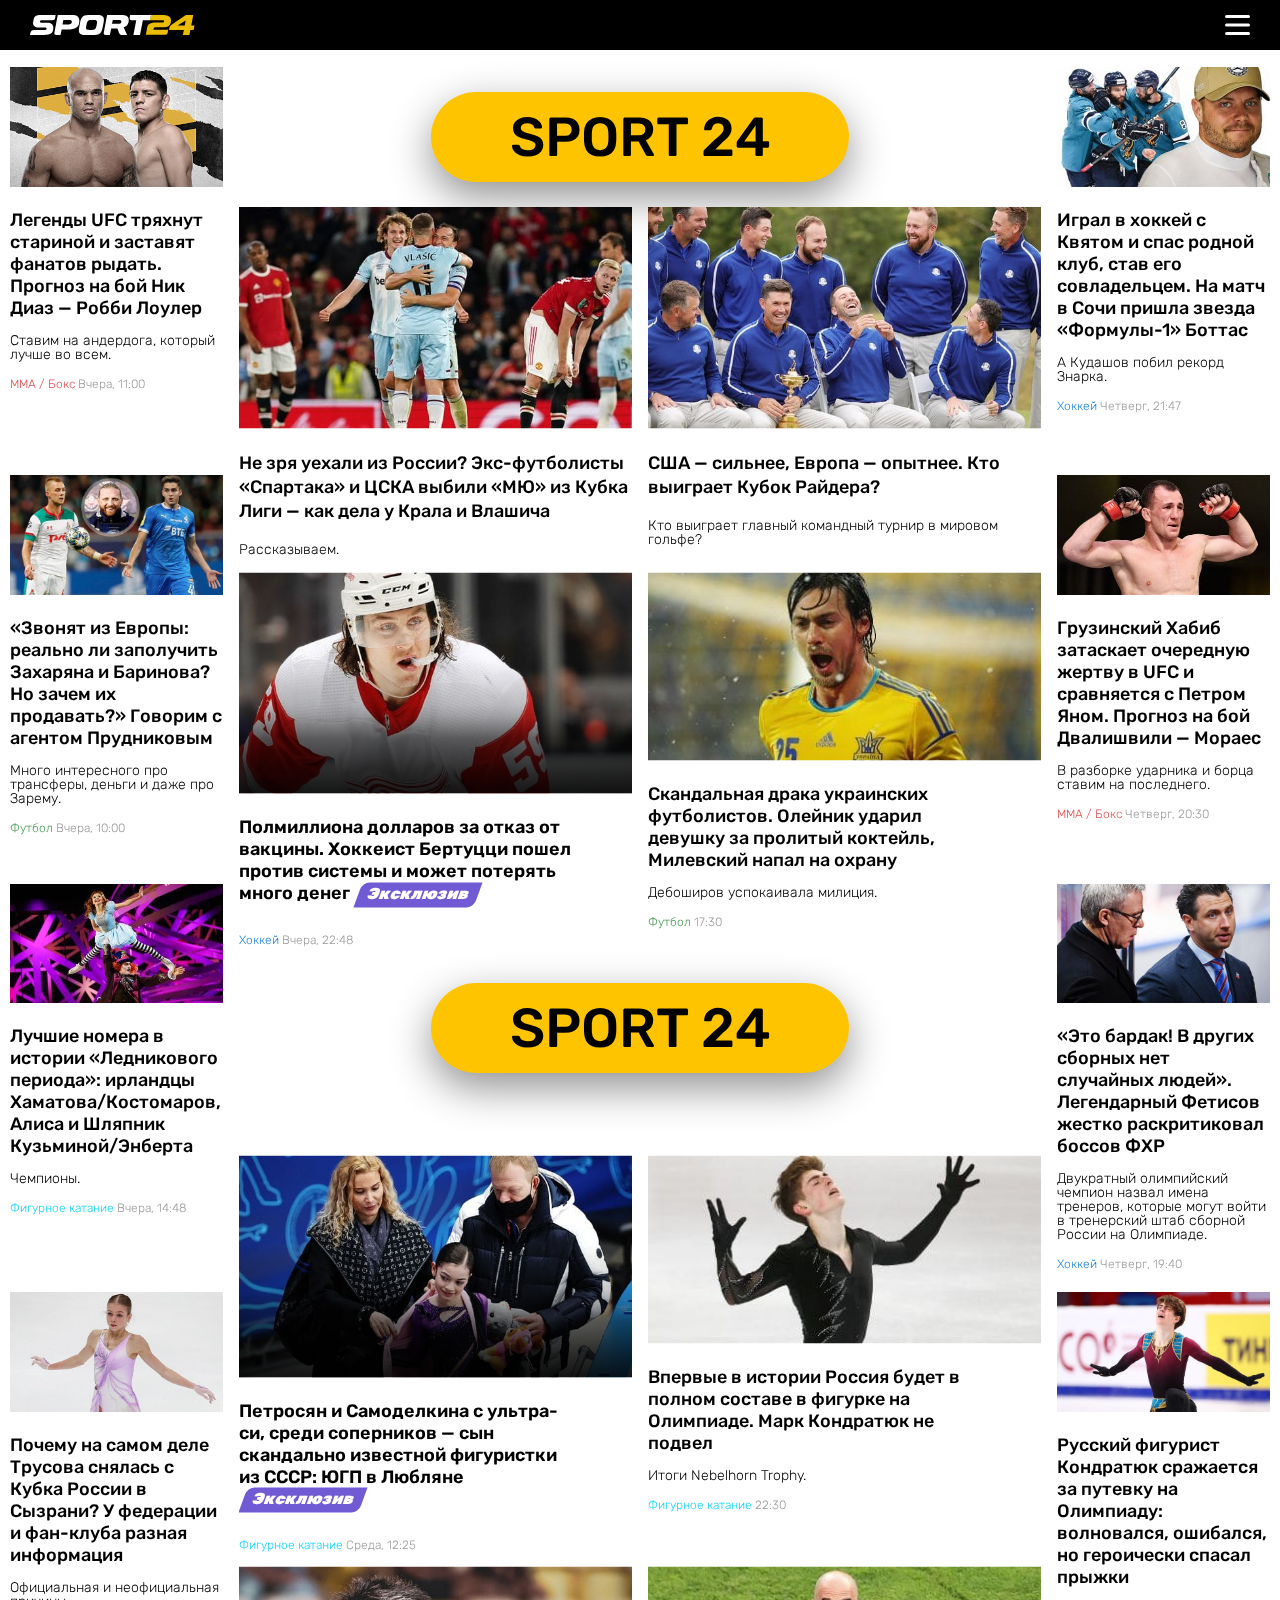
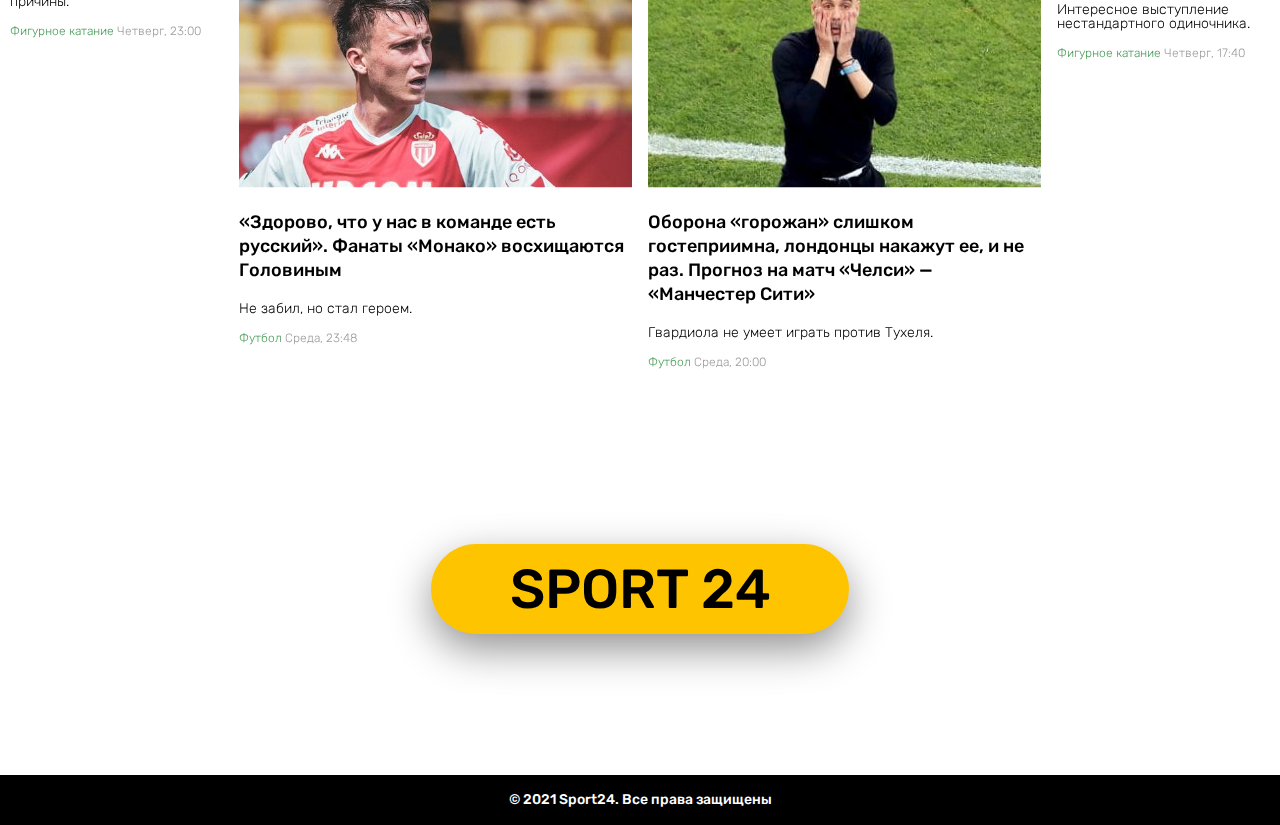
<file: index.html>
<html lang="en">

<head>
    <meta charset="UTF-8">
    <meta http-equiv="X-UA-Compatible" content="IE=edge">
    <meta name="viewport" content="width=device-width, initial-scale=1.0">
    <title>Sportcraft</title>
    <link rel="stylesheet" href="./css/reset.css">
    <link rel="stylesheet" href="./css/normalize.css">
    <link rel="stylesheet" href="./css/swiper-bundle.min.css" />
    <link rel="stylesheet" href="./css/style.min.css">
    <link rel="shortcut icon" href="./img/page-img.png">
</head>

<body>
    <header>
        <div class="wrapper">
            <div class="header__inner">
                <a href="#" class="logo">
                    <img src="./img/logo.svg" alt="logo">
                </a>
                <div class="burger">
                    <span></span>
                    <span></span>
                    <span></span>
                </div>
                <div class="burger__menu">
                    <a href="./privacy-policy.html">Политика конфиденциальности</a>
                    <a href="./terms-conditions.html">Условия и положения</a>
                </div>
            </div>
        </div>
    </header>
    <div class="wrapper">
        <div class="page__content">
            <aside class="left__sidebar">
                <div class="swiper left__slider">
                    <div class="swiper-wrapper">
                        <div class="swiper-slide left-slide">
                            <a href="https://sport24.ru/news/mma/2021-09-24-nik-diaz-robbi-louler-prognoz-i-stavka-na-boy-26sentyabrya-2021-gde-smotret-ufc-266-kogda-nachnetsya"
                                target="_blank" class="main-slide__card small">
                                <div class="card__image">
                                    <img src="./img/card38.jpg">
                                </div>
                                <div class="card__descr">
                                    <h3> <span>Легенды UFC тряхнут стариной и заставят фанатов рыдать. Прогноз на бой
                                            Ник Диаз — Робби Лоулер</span> </h3>
                                    <h4>Ставим на андердога, который лучше во всем. </h4>
                                    <p class="card__lable red-lable">MMA / Бокс <span class="post-time">Вчера,
                                            11:00</span></p>
                                </div>
                            </a>
                        </div>
                        <div class="swiper-slide left-slide">
                            <a href="https://sport24.ru/news/football/2021-09-24-agent-o-zinchenko-transferakh-rpl-dzheko-v-rossii-i-zareme-v-spartake"
                                target="_blank" class="main-slide__card small">
                                <div class="card__image">
                                    <img src="./img/card39.jpg">
                                </div>
                                <div class="card__descr">
                                    <h3> <span>«Звонят из Европы: реально ли заполучить Захаряна и Баринова? Но зачем их
                                            продавать?» Говорим с агентом Прудниковым</span> </h3>
                                    <h4>Много интересного про трансферы, деньги и даже про Зарему.</h4>
                                    <p class="card__lable">Футбол <span class="post-time">Вчера, 10:00</span></p>
                                </div>
                            </a>
                        </div>
                        <div class="swiper-slide left-slide">
                            <a href="https://sport24.ru/news/figureskating/2021-09-24-lednikovyy-period-video-smotret-shou-lednikovyy-period-luchshiye-nomera-video"
                                target="_blank" class="main-slide__card small">
                                <div class="card__image">
                                    <img src="./img/card40.jpg">
                                </div>
                                <div class="card__descr">
                                    <h3> <span>Лучшие номера в истории «Ледникового периода»: ирландцы
                                            Хаматова/Костомаров, Алиса и Шляпник Кузьминой/Энберта</span> </h3>
                                    <h4>Чемпионы.</h4>
                                    <p class="card__lable blue-lable">Фигурное катание <span class="post-time">Вчера,
                                            14:48</span></p>
                                </div>
                            </a>
                        </div>
                        <div class="swiper-slide left-slide">
                            <a href="https://sport24.ru/news/figureskating/2021-09-23-trusova-ne-vystupit-v-proizvolnoy-programme-na-etape-kubka-rossii-v-syzrani-ofitsialnaya-i-neofitsialnaya-prichiny"
                                target="_blank" class="main-slide__card small">
                                <div class="card__image">
                                    <img src="./img/card41.jpg">
                                </div>
                                <div class="card__descr">
                                    <h3> <span>Почему на самом деле Трусова снялась с Кубка России в Сызрани? У
                                            федерации и фан-клуба разная информация</span> </h3>
                                    <h4>Официальная и неофициальная причины.</h4>
                                    <p class="card__lable">Фигурное катание <span class="post-time">Четверг,
                                            23:00</span></p>
                                </div>
                            </a>
                        </div>
                    </div>
                </div>
            </aside>
            <main class="main">
                <div class="sport24__btn static">
                    <a href="https://sport24.ru/" target="_blank">sport 24</a>
                </div>
                <div class="swiper main__slider">
                    <div class="swiper-wrapper">
                        <div class="swiper-slide main-slide">
                            <div class="main-slide__top">
                                <a href="https://sport24.ru/news/hockey/2021-09-23-napadayushchiy-detroyta-tayler-bertutstsi-otkazalsya-ot-vaktsiny-i-iz-za-etogo-nedopoluchit-polmilliona-dollarov"
                                    class="main-slide__card big" target="_blank">
                                    <div class="card__image">
                                        <img src="./img/card10.jpg">
                                    </div>
                                    <div class="card__descr">
                                        <h3><span>Полмиллиона долларов за отказ от вакцины. Хоккеист Бертуцци пошел
                                                против системы и может потерять много денег</span>
                                            <div class="exclusive-label">Эксклюзив</div>
                                        </h3>
                                        <p class="card__lable darkblue-lable">Хоккей <span class="post-time">Вчера,
                                                22:48</span></p>
                                    </div>
                                </a>
                                <a href="https://sport24.ru/news/football/2021-09-24-draka-ukrainskikh-futbolistov-milevskogo-i-oleynika-v-klube-udaril-devushku-za-prolityy-kokteyl-skandal-"
                                    target="_blank" class="main-slide__card small">
                                    <div class="card__image">
                                        <img src="./img/card11.jpg">
                                    </div>
                                    <div class="card__descr">
                                        <h3><span>Скандальная драка украинских футболистов. Олейник ударил девушку за
                                                пролитый коктейль, Милевский напал на охрану</span></h3>
                                        <h4>Дебоширов успокаивала милиция. </h4>
                                        <p class="card__lable">Футбол <span class="post-time">17:30</span></p>
                                    </div>
                                </a>
                            </div>
                            <div class="main-slide__bottom">
                                <a href="https://sport24.ru/news/football/2021-09-23-nikola-vlashich-futbolist-tsska-instagram-vest-khem-statistika-igrayet-v-apl-aleks-kral-futbolist-spartak-vest-khem-statistika-manchester-yunayted-vest-khem-22sentyabrya"
                                    target="_blank" class="main-slide__card smaller">
                                    <div class="card__image">
                                        <img src="./img/card12.jpg">
                                    </div>
                                    <div class="card__descr">
                                        <h3><span>Не зря уехали из России? Экс-футболисты «Спартака» и ЦСКА выбили «МЮ»
                                                из Кубка Лиги — как дела у Крала и Влашича</span></h3>
                                        <p class="card__description">Рассказываем.</p>
                                    </div>
                                </a>
                                <a href="https://sport24.ru/news/golf/2021-09-23-kubok-raydera-2021-mesto-provedeniya-sostavy-komand-pole"
                                    target="_blank" class="main-slide__card smaller">
                                    <div class="card__image">
                                        <img src="./img/card13.jpg">
                                    </div>
                                    <div class="card__descr">
                                        <h3><span>США — сильнее, Европа — опытнее. Кто выиграет Кубок Райдера?</span>
                                        </h3>
                                        <p class="card__description">Кто выиграет главный командный турнир в мировом
                                            гольфе?</p>
                                    </div>
                                </a>
                            </div>
                        </div>
                        <div class="swiper-slide main-slide">
                            <div class="main-slide__top">
                                <a href="https://sport24.ru/news/figureskating/2021-09-22-figurnoye-kataniye-etap-gran-pri-v-lyublyane-raspisaniye-petrosyan-tutberidze-plyushchenko-kondrashova-zhuk"
                                    target="_blank" class="main-slide__card big">
                                    <div class="card__image">
                                        <img src="./img/card14.jpg">
                                    </div>
                                    <div class="card__descr">
                                        <h3><span>Петросян и Самоделкина с ультра-си, среди соперников — сын скандально
                                                известной фигуристки из СССР: ЮГП в Любляне</span>
                                            <div class="exclusive-label">Эксклюзив</div>
                                        </h3>
                                        <p class="card__lable blue-lable">Фигурное катание <span
                                                class="post-time">Среда, 12:25</span></p>

                                    </div>
                                </a>
                                <a href="https://sport24.ru/news/figureskating/2021-09-24-kondratyuk-podtverdil-dlya-rossii-tretyu-olimpiyskuyu-kvotu-kondratyuk-zanyal-3-ye-mesto-na-nebelhorn-trophy-rezultaty"
                                    target="_blank" class="main-slide__card small">
                                    <div class="card__image">
                                        <img src="./img/card17.jpg">
                                    </div>
                                    <div class="card__descr">
                                        <h3><span>Впервые в истории Россия будет в полном составе в фигурке на
                                                Олимпиаде. Марк Кондратюк не подвел</span></h3>
                                        <h4>Итоги Nebelhorn Trophy.</h4>
                                        <p class="card__lable blue-lable">Фигурное катание <span
                                                class="post-time">22:30</span></p>
                                    </div>
                                </a>
                            </div>
                            <div class="main-slide__bottom">
                                <a href="https://sport24.ru/news/football/2021-09-22-kak-sygral-golovin-monako-sent-etyen-31-video-golov-obzor-matcha"
                                    target="_blank" class="main-slide__card smaller">
                                    <div class="card__image">
                                        <img src="./img/card15.jpg">
                                    </div>
                                    <div class="card__descr">
                                        <h3><span>«Здорово, что у нас в команде есть русский». Фанаты «Монако»
                                                восхищаются Головиным</span></h3>
                                        <p class="card__description">Не забил, но стал героем.</p>
                                        <p class="card__lable">Футбол <span class="post-time">Среда, 23:48</span></p>
                                    </div>
                                </a>
                                <a href="https://sport24.ru/news/football/2021-09-24-chelsi-manchester-siti-prognoz-i-stavka-na-match-apl-25sentyabrya-koeffitsiyenty-bukmekerov-gde-smotret-vo-skolko-nachalo-"
                                    target="_blank" class="main-slide__card smaller">
                                    <div class="card__image">
                                        <img src="./img/card16.jpg">
                                    </div>
                                    <div class="card__descr">
                                        <h3><span>Оборона «горожан» слишком гостеприимна, лондонцы накажут ее, и не раз.
                                                Прогноз на матч «Челси» — «Манчестер Сити» </span></h3>
                                        <p class="card__description">Гвардиола не умеет играть против Тухеля.</p>
                                        <p class="card__lable">Футбол <span class="post-time">Среда, 20:00</span></p>
                                    </div>
                                </a>
                            </div>
                        </div>
                        <div class="swiper-slide main-slide">
                            <div class="main-slide__top">
                                <a href="https://sport24.ru/news/mma/2021-09-25-ufc-266-prognozy-na-boi-valentina-shevchenko-loren-merfi-aleksandr-volkanovski-brayan-ortega"
                                    target="_blank" class="main-slide__card big">
                                    <div class="card__image">
                                        <img src="./img/card18.jpg">
                                    </div>
                                    <div class="card__descr">
                                        <h3><span>Красотка из «Ахмата» рассказала, как закончатся главные бои UFC 266.
                                                Прогнозы от Дианы Авсараговой</span></h3>
                                        <h4>Экспертный взгляд на лучшие бои крупнейшего ивента сентября.</h4>
                                        <p class="card__lable red-lable">MMA / Бокс <span class="post-time">Вчера,
                                                02:15</span></p>
                                    </div>
                                </a>
                                <a href="https://sport24.ru/news/football/2021-09-24-spartak-ufa-prognoz-i-stavka-na-match-rpl-25sentyabrya-koeffitsiyenty-bukmekerov-gde-smotret-vo-skolko-nachalo"
                                    target="_blank" class="main-slide__card small">
                                    <div class="card__image">
                                        <img src="./img/card19.jpg">
                                    </div>
                                    <div class="card__descr">
                                        <h3><span>Красно-белым пора прекращать валять дурака — зона вылета совсем
                                                близко. Прогноз на «Спартак» — «Уфа»</span></h3>
                                        <h4>Фиаско с «Уфой» Витории не простят.</h4>
                                        <p class="card__lable">Футбол <span class="post-time">Вчера, 23:00</span></p>
                                    </div>
                                </a>
                            </div>
                            <div class="main-slide__bottom">
                                <a href="https://sport24.ru/news/other/2021-09-24-kubok-vooruzhennykh-sil-rossiyskoy-federatsii-po-regbi-7-2021-rezultaty"
                                    target="_blank" class="main-slide__card smaller">
                                    <div class="card__image">
                                        <img src="./img/card20.jpg">
                                    </div>
                                    <div class="card__descr">
                                        <h3><span>Военные из Петербурга круче всех играют в регби! Как завершился яркий
                                                турнир в Севастополе </span></h3>
                                        <p class="card__description">За трофей сражались 32 команды от Калининграда до
                                            Владивостока. </p>
                                    </div>
                                </a>
                                <a href="https://sport24.ru/news/football/2021-09-24-kak-barselona-igrayet-bez-lionelya-messi-khudshiy-start-za-18-let-statistika-kogda-uvolyat-ronalda-kumana"
                                    target="_blank" class="main-slide__card smaller">
                                    <div class="card__image">
                                        <img src="./img/card21.jpg">
                                    </div>
                                    <div class="card__descr">
                                        <h3><span>«Барса» страдает без Месси. Команда выдала худший результат за 18 лет,
                                                а тренер позорится на пресс-конференциях </span></h3>
                                        <p class="card__description">Беда.</p>
                                    </div>
                                </a>
                            </div>
                        </div>
                        <div class="swiper-slide main-slide">
                            <div class="main-slide__top">
                                <a href="https://sport24.ru/news/hockey/2021-09-24-kak-vyglyadit-zhena-olega-znarka-n-uvidel-krasavitsu-ilonu-na-tribune-i-radi-neye-voroval-tsvety-na-bazare"
                                    target="_blank" class="main-slide__card big">
                                    <div class="card__image">
                                        <img src="./img/card22.jpg">
                                    </div>
                                    <div class="card__descr">
                                        <h3><span>Как выглядит жена Олега Знарка. Он увидел красавицу Илону на трибуне и
                                                ради нее воровал цветы на базаре</span></h3>
                                        <p class="card__lable  darkblue-lable">Хоккей <span class="post-time">Вчера,
                                                21:45</span></p>
                                    </div>
                                </a>
                                <a href="https://sport24.ru/news/hockey/2021-09-24-mezhdunarodnyy-skandal-so-sbornoy-rossii-znarok-pokazal-treneru-shvedov-ugrozhayushchiy-zhest-i-byl-zabanen-na-final-chm"
                                    target="_blank" class="main-slide__card small">
                                    <div class="card__image">
                                        <img src="./img/card23.jpg">
                                    </div>
                                    <div class="card__descr">
                                        <h3><span>Международный скандал со сборной России. Знарок показал угрожающий
                                                жест тренеру шведов и был забанен на финал ЧМ</span></h3>
                                        <h4>Олег Валерьевич снова готов зажигать в главной команде страны. </h4>
                                        <p class="card__lable darkblue-lable">Хоккей <span class="post-time">Вчера,
                                                15:30</span></p>
                                    </div>
                                </a>
                            </div>
                            <div class="main-slide__bottom">
                                <a href="https://sport24.ru/news/zozh/2021-09-24-beg-na-dlinnyye-distantsii-kakiye-kachestva-razvivayet-kak-beg-vliyayet-na-organizm"
                                    target="_blank" class="main-slide__card smaller">
                                    <div class="card__image">
                                        <img src="./img/card24.jpg">
                                    </div>
                                    <div class="card__descr">
                                        <h3><span>Как бег на длинные дистанции меняет человека</span></h3>
                                        <p class="card__description">И делает счастливее.</p>
                                        <p class="card__lable blue-lable">ЗОЖ <span class="post-time">Вчера,
                                                13:20</span></p>
                                    </div>
                                </a>
                                <a href="https://sport24.ru/news/hockey/2021-09-24-legendu-ak-barsa-obvinyali-v-primenenii-dopinga-no-zaripov-sumel-opravdatsya-i-vernutsya-v-khokkey"
                                    target="_blank" class="main-slide__card smaller">
                                    <div class="card__image">
                                        <img src="./img/card25.jpg">
                                    </div>
                                    <div class="card__descr">
                                        <h3><span>Громкий допинговый скандал с российским хоккеистом. Случайность чуть
                                                не оборвала карьеру легендарного Зарипова</span></h3>
                                        <p class="card__description">Форварда хотели отстранить от хоккея на 2 года.</p>
                                        <p class="card__lable darkblue-lable">Хоккей <span class="post-time">Вчера,
                                                00:20</span></p>
                                    </div>
                                </a>
                            </div>
                        </div>
                        <div class="swiper-slide main-slide">
                            <div class="main-slide__top">
                                <a href="https://sport24.ru/news/hockey/2021-09-25-ovechkin-i-kuznetsov-sostavyat-udarnuyu-svyazku-vashingtona-na-starte-regulyarnogo-chempionata-nkhl"
                                    class="main-slide__card big">
                                    <div class="card__image">
                                        <img src="./img/card26.jpg">
                                    </div>
                                    <div class="card__descr">
                                        <h3><span>Овечкин и Кузнецов снова вместе! «Вашингтон» восстановил русскую
                                                связку — пока в тренировочном лагере</span></h3>
                                        <p class="card__lable blue-lable">Хоккей <span class="post-time">12:30</span>
                                        </p>
                                    </div>
                                </a>
                                <a href="https://sport24.ru/news/other/2021-09-25-konkobezhnyy-sport-olimpiyskaya-chempionka-klara-guseva-biografiya-avtomobilnaya-avariya-foto"
                                    target="_blank" class="main-slide__card small">
                                    <div class="card__image">
                                        <img src="./img/card27.jpg">
                                    </div>
                                    <div class="card__descr">
                                        <h3><span>Назвали в честь Цеткин, выиграла Олимпиаду, но стала жертвой ДТП в 82
                                                года. История великой советской конькобежки</span></h3>
                                        <h4>Ранняя слава и нелепая смерть Клары Гусевой.</h4>
                                        <p class="card__lable darkblue-lable">Другие виды спорта <span
                                                class="post-time">Вчера, 11:20</span></p>
                                    </div>
                                </a>
                            </div>
                            <div class="main-slide__bottom">
                                <a href="https://sport24.ru/news/hockey/2021-09-25-lokomotiv-otpravil-v-otstavku-andreya-skabelku-na-postu-glavnogo-trenera-yego-zamenit-igor-nikitin"
                                    target="_blank" class="main-slide__card smaller">
                                    <div class="card__image">
                                        <img src="./img/card28.jpg">
                                    </div>
                                    <div class="card__descr">
                                        <h3><span>Самая громкая отставка сезона КХЛ: «Локомотив» шел за кубком, но
                                                уволил тренера после 9 матчей</span></h3>
                                        <p class="card__description">Андрея Скабелку в Ярославле заменит Игорь Никитин.
                                        </p>
                                    </div>
                                </a>
                                <a href="https://sport24.ru/news/hockey/2021-09-25-chernyy-den-v-zhizni-sovetskogo-khokkeista-larionova-v-molodosti-legendarnyy-forvard-sbil-na-mashine-cheloveka"
                                    target="_blank" class="main-slide__card smaller">
                                    <div class="card__image">
                                        <img src="./img/card29.jpg">
                                    </div>
                                    <div class="card__descr">
                                        <h3><span>Черный день в жизни советского хоккеиста Ларионова. В молодости
                                                легендарный форвард сбил на машине человека</span></h3>
                                        <p class="card__description">Говорят, Профессора отмазал Виктор Тихонов.</p>
                                        <p class="card__lable blue-lable">Хоккей <span class="post-time">08:00</span>
                                        </p>
                                    </div>
                                </a>
                            </div>
                        </div>
                        <div class="swiper-slide main-slide">
                            <div class="main-slide__top">
                                <a href="https://sport24.ru/news/figureskating/2021-09-25-alina-zagitova-i-yevgeniya-medvedeva-na-kontserte-sambo-70-v-kremle-foto-video-instagram"
                                    target="_blank" class="main-slide__card big">
                                    <div class="card__image">
                                        <img src="./img/card30.jpg">
                                    </div>
                                    <div class="card__descr">
                                        <h3><span>Медведева и Загитова на концерте в Кремле: звездные фигуристки
                                                избегали друг друга, Газманов поцеловал руку Жене</span></h3>
                                        <p class="card__lable blue-lable">Фигурное катание <span
                                                class="post-time">08:25</span></p>
                                    </div>
                                </a>
                                <a href="https://sport24.ru/news/zozh/2021-09-25-chto-delat-yesli-skuchno-doma-"
                                    target="_blank" class="main-slide__card small">
                                    <div class="card__image">
                                        <img src="./img/card31.jpg">
                                    </div>
                                    <div class="card__descr">
                                        <h3><span>Если вам скучно дома, а телефон надоел (и такое бывает) — пора
                                                развлечься по-новому. 20 классных способов</span></h3>
                                        <h4>Идеи без смартфона.</h4>
                                        <p class="card__lable">ЗОЖ <span class="post-time">Вчера, 03:49</span></p>
                                    </div>
                                </a>
                            </div>
                            <div class="main-slide__bottom">
                                <a href="https://sport24.ru/news/figureskating/2021-09-24-tuktamysheva-vyigrala-etap-kubka-rossii-v-syzrani-yametova-2-ya-trusova-snyalas-pochemu"
                                    target="_blank" class="main-slide__card smaller">
                                    <div class="card__image">
                                        <img src="./img/card32.jpg">
                                    </div>
                                    <div class="card__descr">
                                        <h3><span>Туктамышева выиграла первый турнир в сезоне. Ее едва не разорвали на
                                                сувениры фанаты</span></h3>
                                        <p class="card__description">Преимущество — более 30 баллов.</p>
                                    </div>
                                </a>
                                <a href="https://sport24.ru/news/football/2021-09-24-vladelets-krasnodara-sergey-galitskiy-o-bolezni-karpine-mamayeve-11-vospitannikakh-rpl-sudeystve-moskovskikh-klubakh-sbornoy-rossii-na-yevro"
                                    target="_blank" class="main-slide__card smaller">
                                    <div class="card__image">
                                        <img src="./img/card33.jpg">
                                    </div>
                                    <div class="card__descr">
                                        <h3><span>Из-за болезни российский бизнесмен отходит от дел: что будет с
                                                «Краснодаром»? Откровенное интервью Галицкого</span></h3>
                                        <p class="card__description">О болезни, Карпине, Мамаеве и воспитанниках.</p>
                                    </div>
                                </a>
                            </div>
                        </div>
                        <div class="swiper-slide main-slide">
                            <div class="main-slide__top">
                                <a href="https://sport24.ru/news/mma/2021-09-25-entoni-dzhoshua-aleksandr-usik-prognozy-i-stavki-ekspertov-na-boy-2526sentyabrya-2021-gde-smotret-kogda-nachnetsya"
                                    target="_blank" class="main-slide__card big">
                                    <div class="card__image">
                                        <img src="./img/card34.jpg">
                                    </div>
                                    <div class="card__descr">
                                        <h3><span>«Он ему кабину нафиг разобьет». Прогнозы экспертов на бой Энтони
                                                Джошуа — Александр Усик</span></h3>
                                        <p class="card__lable red-lable">MMA / Бокс <span class="post-time">03:35</span>
                                        </p>
                                    </div>
                                </a>
                                <a href="https://sport24.ru/news/football/2021-09-25-transfery-spartaka-samyye-dorogiye-igroki-v-istorii-luchshiye-legionery-skolko-stoit-sostav-spartaka"
                                    target="_blank" class="main-slide__card small">
                                    <div class="card__image">
                                        <img src="./img/card35.png">
                                    </div>
                                    <div class="card__descr">
                                        <h3><span>Как менялась стоимость состава «Спартака» за последние 10 лет</span>
                                        </h3>
                                        <h4>В чемпионский сезон входили с не самой дорогой командой.</h4>
                                        <p class="card__lable">Футбол <span class="post-time">11:15</span></p>
                                    </div>
                                </a>
                            </div>
                            <div class="main-slide__bottom">
                                <a href="https://sport24.ru/news/football/2021-09-25-zenit-krylya-sovetov-prognoz-i-stavka-na-match-rpl-25sentyabrya-koeffitsiyenty-bukmekerov-gde-smotret-vo-skolko-nachalo"
                                    target="_blank" class="main-slide__card smaller">
                                    <div class="card__image">
                                        <img src="./img/card36.jpg">
                                    </div>
                                    <div class="card__descr">
                                        <h3><span>Питерский каток набирает обороты, и молодым самарцам придется
                                                несладко. Прогноз на «Зенит» — «Крылья Советов»</span></h3>
                                        <p class="card__description">О «Мальме» поговорим потом.</p>
                                    </div>
                                </a>
                                <a href="https://sport24.ru/news/football/2021-09-24-za-chto-s-derbi-kaunti-ueyna-runi-snyali-12-ochkov-finansovyy-feyr-pley-dolgi-chto-budet-dalshe"
                                    target="_blank" class="main-slide__card smaller">
                                    <div class="card__image">
                                        <img src="./img/card37.jpg">
                                    </div>
                                    <div class="card__descr">
                                        <h3><span>Угодил в секс-скандал, а с его клуба сняли 12 очков. У Уэйна Руни
                                                большие неприятности</span></h3>
                                        <p class="card__description">Разбираемся, в чем дело.</p>
                                    </div>
                                </a>
                            </div>
                        </div>
                    </div>
                </div>
                <div class="sport24__btn absolute">
                    <a href="https://sport24.ru/" target="_blank">sport 24</a>
                </div>
                <div class="sport24__btn static">
                    <a href="https://sport24.ru/" target="_blank">sport 24</a>
                </div>
            </main>
            <aside class="right__sidebar">
                <div class="swiper right__slider">
                    <div class="swiper-wrapper">
                        <div class="swiper-slide right-slide">
                            <a href="https://sport24.ru/news/hockey/2021-09-23-gonshchik-formuly-1-valtteri-bottas-otkryl-match-mezhdu-sochi-i-dinamo"
                                target="_blank" class="main-slide__card small">
                                <div class="card__image">
                                    <img src="./img/card42.jpg">
                                </div>
                                <div class="card__descr">
                                    <h3> <span>Играл в хоккей с Квятом и спас родной клуб, став его совладельцем. На
                                            матч в Сочи пришла звезда «Формулы-1» Боттас</span> </h3>
                                    <h4>А Кудашов побил рекорд Знарка. </h4>
                                    <p class="card__lable darkblue-lable">Хоккей <span class="post-time">Четверг,
                                            21:47</span></p>
                                </div>
                            </a>
                        </div>
                        <div class="swiper-slide right-slide">
                            <a href="https://sport24.ru/news/mma/2021-09-23-marlon-morayes-merab-dvalishvili-prognoz-i-stavka-na-boy-26sentyabrya-2021-gde-smotret-ufc-266-kogda-nachnetsya"
                                target="_blank" class="main-slide__card small">
                                <div class="card__image">
                                    <img src="./img/card43.jpg">
                                </div>
                                <div class="card__descr">
                                    <h3><span>Грузинский Хабиб затаскает очередную жертву в UFC и сравняется с Петром
                                            Яном. Прогноз на бой Двалишвили — Мораес</span></h3>
                                    <h4>В разборке ударника и борца ставим на последнего.</h4>
                                    <p class="card__lable red-lable">MMA / Бокс <span class="post-time">Четверг,
                                            20:30</span></p>
                                </div>
                            </a>
                        </div>
                        <div class="swiper-slide right-slide">
                            <a href="https://sport24.ru/news/hockey/2021-09-23-intervyu-vyacheslava-fetisova-trenerskiy-shtab-sbornoy-rossii-na-olimpiade-2022-nkhl-fazel"
                                target="_blank" class="main-slide__card small">
                                <div class="card__image">
                                    <img src="./img/card44.jpg">
                                </div>
                                <div class="card__descr">
                                    <h3> <span>«Это бардак! В других сборных нет случайных людей». Легендарный Фетисов
                                            жестко раскритиковал боссов ФХР</span> </h3>
                                    <h4>Двукратный олимпийский чемпион назвал имена тренеров, которые могут войти в
                                        тренерский штаб сборной России на Олимпиаде. </h4>
                                    <p class="card__lable darkblue-lable">Хоккей <span class="post-time">Четверг,
                                            19:40</span></p>
                                </div>
                            </a>
                        </div>
                        <div class="swiper-slide right-slide">
                            <a href="https://sport24.ru/news/figureskating/2021-09-23-rossiyskiy-figurist-kondratyuk-zanyal-pyatoye-mesto-v-korotkoy-programme-olimpiyskogo-otborochnogo-turnira-nebelhorn-trophy-oberstdorf-rezultaty"
                                target="_blank" class="main-slide__card small">
                                <div class="card__image">
                                    <img src="./img/card45.jpg">
                                </div>
                                <div class="card__descr">
                                    <h3> <span>Русский фигурист Кондратюк сражается за путевку на Олимпиаду: волновался,
                                            ошибался, но героически спасал прыжки</span> </h3>
                                    <h4>Интересное выступление нестандартного одиночника.</h4>
                                    <p class="card__lable">Фигурное катание <span class="post-time">Четверг,
                                            17:40</span></p>
                                </div>
                            </a>
                        </div>
                    </div>
                </div>
            </aside>
        </div>
    </div>
    <div class="cookies">
        <p>Чтобы улучшить качество оказываемых услуг, мы используем файлы cookie и другие аналогичные технологии.
            Продолжая пользоваться сайтом, Вы подтверждаете свое согласие с этим. Политика конфиденциальности</p>
        <button class="cookies__btn">OK</button>
    </div>
    <footer class="footer">
        <p>© 2021 Sport24. Все права защищены</p>
    </footer>

    <script src="./js/swiper-bundle.min.js"></script>
    <script src="./js/main.min.js"></script>
</body>

</html>
</file>
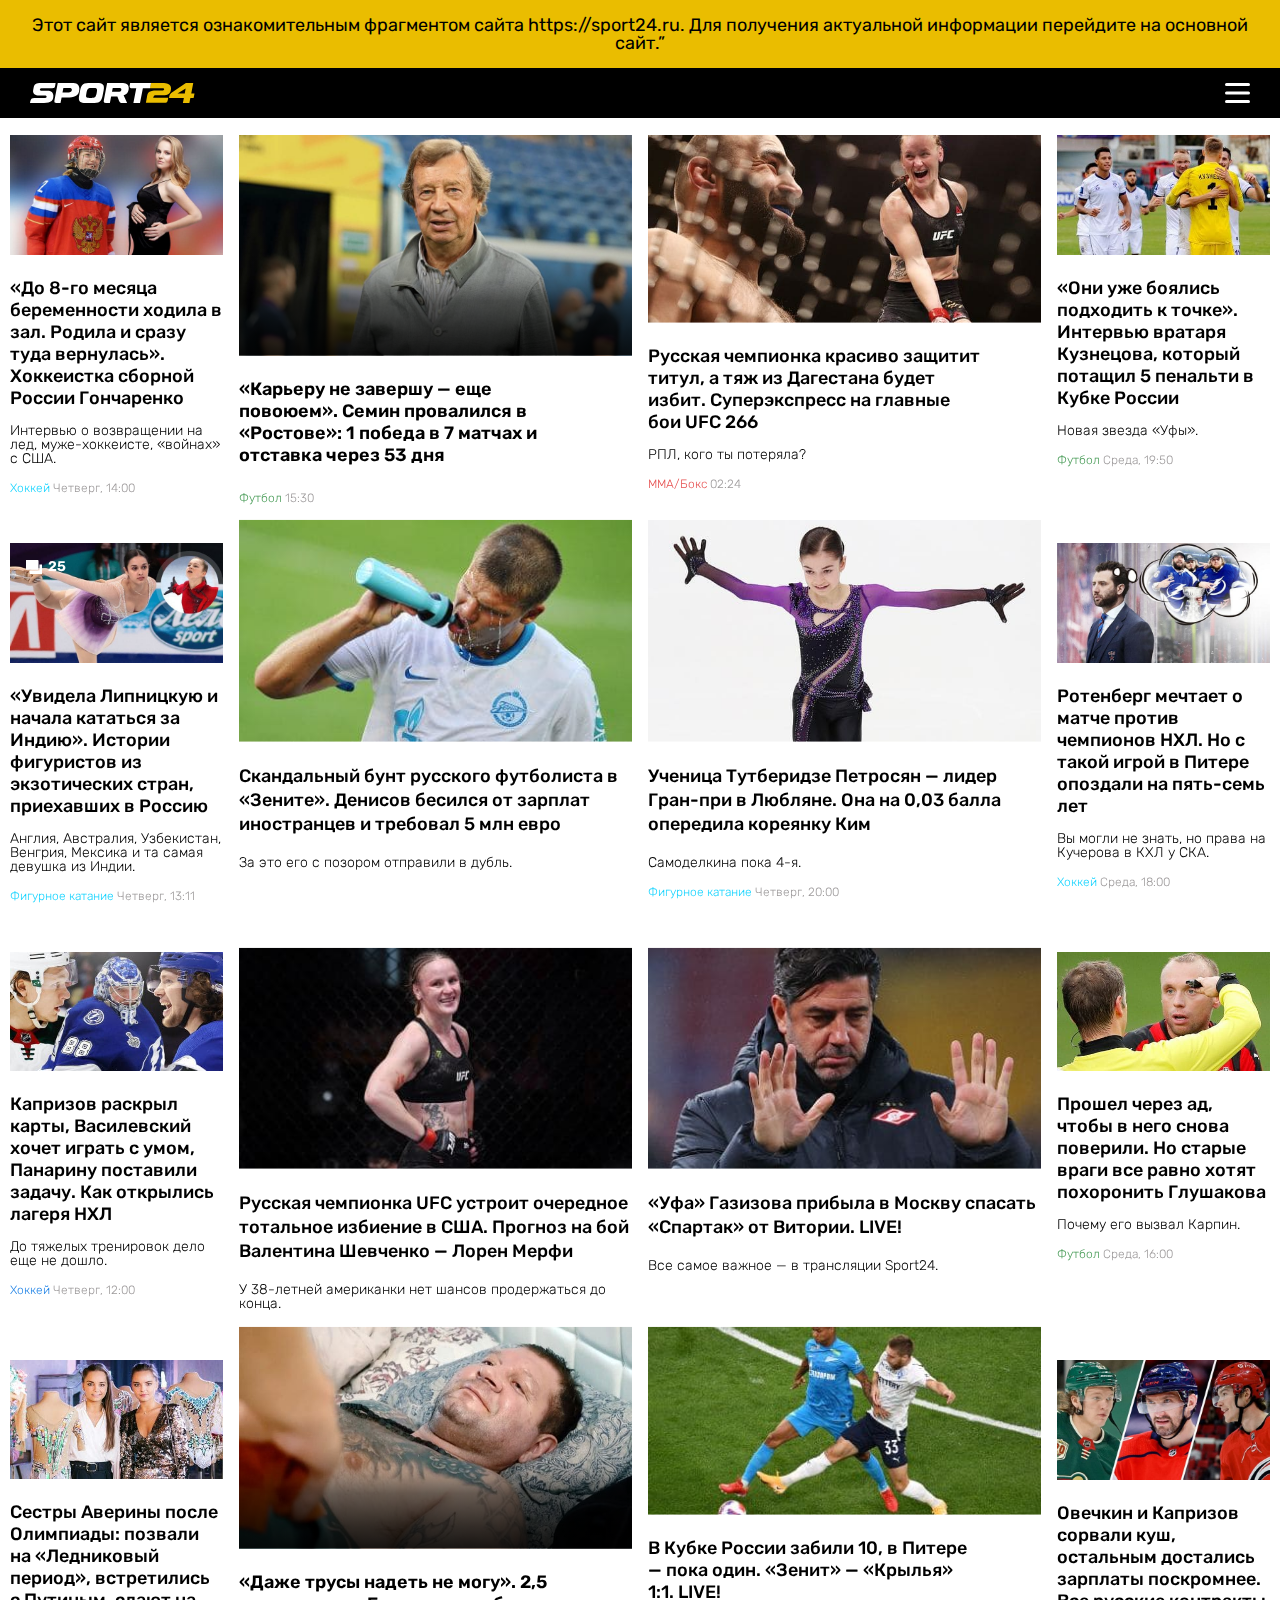
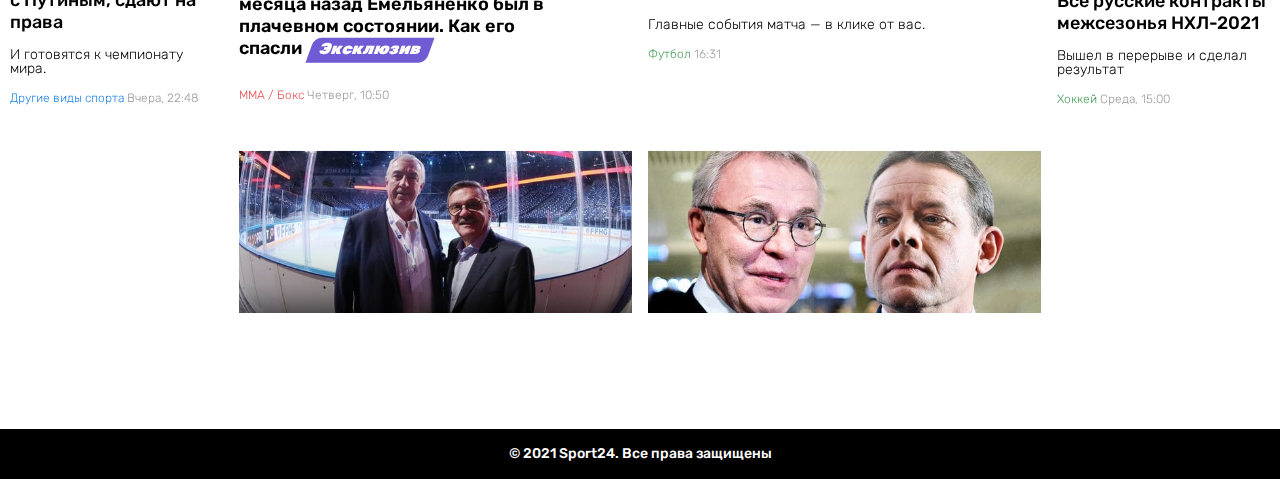
<file: index2.html>
<html lang="en">

<head>
    <meta charset="UTF-8">
    <meta http-equiv="X-UA-Compatible" content="IE=edge">
    <meta name="viewport" content="width=device-width, initial-scale=1.0">
    <title>Sportcraft</title>
    <link rel="stylesheet" href="./css/reset.css">
    <link rel="stylesheet" href="./css/normalize.css">
    <link rel="stylesheet" href="./css/swiper-bundle.min.css" />
    <link rel="stylesheet" href="./css/style.min.css">
    <link rel="shortcut icon" href="./img/page-img.png">
</head>

<body>
    <div class="upper__header">
        <p>Этот сайт является ознакомительным фрагментом сайта <a href="https://sport24.ru"
                target="_blank">https://sport24.ru.</a> Для получения актуальной информации
            перейдите на основной сайт.”
        </p>
    </div>
    <header>
        <div class="wrapper">
            <div class="header__inner">
                <a href="/" class="logo">
                    <img src="./img/logo.svg" alt="logo">
                </a>
                <div class="burger">
                    <span></span>
                    <span></span>
                    <span></span>
                </div>
                <div class="burger__menu">
                    <a href="./privacy-policy2.html">Политика конфиденциальности</a>
                    <a href="./terms-conditions2.html">Условия и положения</a>
                </div>
            </div>
        </div>
    </header>
    <div class="wrapper">
        <div class="page__content">
            <aside class="left__sidebar">
                <div class="swiper left__slider-page">
                    <div class="swiper-wrapper">
                        <div class="swiper-slide left-slide">
                            <a href="https://sport24.ru/news/hockey/2021-09-23-v-sostoyanii-beremennosti-igrat-nerealno-osobenno-kogda-nachinayetsya-toksikoz-intervyu-angeliny-goncharenko"
                                target="_blank" class="main-slide__card small">
                                <div class="card__image">
                                    <img src="./img/card46.jpg">
                                </div>
                                <div class="card__descr">
                                    <h3> <span>«До 8-го месяца беременности ходила в зал. Родила и сразу туда
                                            вернулась». Хоккеистка сборной России Гончаренко</span> </h3>
                                    <h4>Интервью о возвращении на лед, муже-хоккеисте, «войнах» с США.</h4>
                                    <p class="card__lable blue-lable">Хоккей <span class="post-time">Четверг,
                                            14:00</span>
                                    </p>
                                </div>
                            </a>
                        </div>
                        <div class="swiper-slide left-slide">
                            <a href="https://sport24.ru/news/figureskating/2021-09-23-kak-zhivut-figuristy-v-indii-meksike-velikobritanii-avstralii-vengrii-i-uzbekistane-"
                                target="_blank" class="main-slide__card small">
                                <div class="photos__quantity">
                                    <img src="./img/stock.svg">
                                    <span>25</span>
                                </div>
                                <div class="card__image">
                                    <img src="./img/card47.jpg">
                                </div>
                                <div class="card__descr">
                                    <h3> <span>«Увидела Липницкую и начала кататься за Индию». Истории фигуристов из
                                            экзотических стран, приехавших в Россию</span> </h3>
                                    <h4>Англия, Австралия, Узбекистан, Венгрия, Мексика и та самая девушка из Индии.
                                    </h4>
                                    <p class="card__lable blue-lable">Фигурное катание <span class="post-time">Четверг,
                                            13:11</span></p>
                                </div>
                            </a>
                        </div>
                        <div class="swiper-slide left-slide">
                            <a href="https://sport24.ru/news/hockey/2021-09-23-v-nkhl-otkrylis-trenirovochnyye-lagerya-press-konferentsiya-kaprizova-intervyu-vasilevskogo-novyy-trener-panarina"
                                target="_blank" class="main-slide__card small">
                                <div class="card__image">
                                    <img src="./img/card48.jpg">
                                </div>
                                <div class="card__descr">
                                    <h3> <span>Капризов раскрыл карты, Василевский хочет играть с умом, Панарину
                                            поставили задачу. Как открылись лагеря НХЛ</span> </h3>
                                    <h4>До тяжелых тренировок дело еще не дошло. </h4>
                                    <p class="card__lable darkblue-lable">Хоккей <span class="post-time">Четверг,
                                            12:00</span></p>
                                </div>
                            </a>
                        </div>
                        <div class="swiper-slide left-slide">
                            <a href="https://sport24.ru/news/other/2021-09-23-khudozhestvennaya-gimnastika-zhizn-sester-averinykh-posle-olimpiady-v-tokio-dina-i-arina-averiny-posledniye-novosti-foto-video"
                                target="_blank" class="main-slide__card small">
                                <div class="card__image">
                                    <img src="./img/card49.jpg">
                                </div>
                                <div class="card__descr">
                                    <h3> <span>Сестры Аверины после Олимпиады: позвали на «Ледниковый период»,
                                            встретились с Путиным, сдают на права</span></h3>
                                    <h4>И готовятся к чемпионату мира.</h4>
                                    <p class="card__lable darkblue-lable">Другие виды спорта <span
                                            class="post-time">Вчера, 22:48</span></p>
                                </div>
                            </a>
                        </div>
                    </div>
                </div>
            </aside>
            <main class="main">
                <div class="swiper main__slider-page">
                    <div class="swiper-wrapper">
                        <div class="swiper-slide main-slide">
                            <div class="main-slide__top">
                                <a href="https://sport24.ru/news/football/2021-09-25-yuriy-semin-uvolen-iz-rostova-prichiny-statistika-semina-v-rostove-kto-budet-novym-trenerom"
                                    target="_blank" class="main-slide__card big">
                                    <div class="card__image">
                                        <img src="./img/card51.jpg">
                                    </div>
                                    <div class="card__descr">
                                        <h3><span>«Карьеру не завершу — еще повоюем». Семин провалился в «Ростове»: 1
                                                победа в 7 матчах и отставка через 53 дня</span></h3>
                                        <p class="card__lable">Футбол <span class="post-time">15:30</span></p>
                                    </div>
                                </a>
                                <a href="https://sport24.ru/news/mma/2021-09-24-prognozy-i-stavki-na-ufc-266-shevchenko-merfi-volkanovski-ortega-abdurakhimov-dokos-dvalishvili-morayes-andrade-kalvilo"
                                    target="_blank" class="main-slide__card small">
                                    <div class="card__image">
                                        <img src="./img/card9.jpg">
                                    </div>
                                    <div class="card__descr">
                                        <h3><span>Русская чемпионка красиво защитит титул, а тяж из Дагестана будет
                                                избит. Суперэкспресс на главные бои UFC 266</span></h3>
                                        <h4>РПЛ, кого ты потеряла?</h4>
                                        <p class="card__lable red-lable">MMA/Бокс <span class="post-time">02:24</span>
                                        </p>
                                    </div>
                                </a>
                            </div>
                            <div class="main-slide__bottom">
                                <a href="https://sport24.ru/news/football/2021-09-23-za-chto-igorya-denisova-aleksandra-kerzhakova-otpravili-v-dubl-zenita-konflikt-s-khalkom-i-vitselem-trebovaniye-povysit-zarplatu-"
                                    target="_blank" class="main-slide__card smaller">
                                    <div class="card__image">
                                        <img src="./img/card50.jpg">
                                    </div>
                                    <div class="card__descr">
                                        <h3><span>Скандальный бунт русского футболиста в «Зените». Денисов бесился от
                                                зарплат иностранцев и требовал 5 млн евро</span></h3>
                                        <p class="card__description">За это его с позором отправили в дубль. </p>
                                    </div>
                                </a>
                                <a href="https://sport24.ru/news/figureskating/2021-09-23-uchenitsa-tutberidze-petrosyan-vyigrala-korotkuyu-programmu-na-etape-gran-pri-v-lyublyane-samodelkina-chetvertaya-video-prokatov-figurnoye-kataniye"
                                    target="_blank" class="main-slide__card smaller">
                                    <div class="card__image">
                                        <img src="./img/card6.jpg">
                                    </div>
                                    <div class="card__descr">
                                        <h3><span>Ученица Тутберидзе Петросян — лидер Гран-при в Любляне. Она на 0,03
                                                балла опередила кореянку Ким</span></h3>
                                        <p class="card__description">Самоделкина пока 4-я.</p>
                                        <p class="card__lable blue-lable">Фигурное катание <span
                                                class="post-time">Четверг, 20:00</span>
                                        </p>
                                    </div>
                                </a>
                            </div>
                        </div>
                        <div class="swiper-slide main-slide">
                            <div class="main-slide__top">
                                <a href="https://sport24.ru/news/mma/2021-09-23-aleksandr-yemelyanenko-artem-tarasov-kogda-boy-gde-smotret-video-rezultat-kto-sleduyushchiy-sopernik-alkogolnaya-zavisimost"
                                    target="_blank" class="main-slide__card big">
                                    <div class="card__image">
                                        <img src="./img/card52.jpg">
                                    </div>
                                    <div class="card__descr">
                                        <h3><span>«Даже трусы надеть не могу». 2,5 месяца назад Емельяненко был в
                                                плачевном состоянии. Как его спасли</span>
                                            <div class="exclusive-label">Эксклюзив</div>
                                        </h3>
                                        <p class="card__lable red-lable">MMA / Бокс <span class="post-time">Четверг,
                                                10:50</span></p>
                                    </div>
                                </a>
                                <a href="https://sport24.ru/live/football/2021-09-24-zenit-krylya-sovetov-translyatsiya-gde-smotret-onlayn-video-25sentyabrya-2021-chempionat-rossii-rpl"
                                    target="_blank" class="main-slide__card small">
                                    <div class="card__image">
                                        <img src="./img/card53.jpg">
                                    </div>
                                    <div class="card__descr">
                                        <h3><span>В Кубке России забили 10, в Питере — пока один. «Зенит» — «Крылья»
                                                1:1. LIVE!</span></h3>
                                        <h4>Главные события матча — в клике от вас.</h4>
                                        <p class="card__lable">Футбол <span class="post-time">16:31</span></p>
                                    </div>
                                </a>
                            </div>
                            <div class="main-slide__bottom">
                                <a href="https://sport24.ru/news/mma/2021-09-23-valentina-shevchenko-loren-merfi-prognoz-i-stavka-na-boy-26sentyabrya-2021-gde-smotret-ufc-266-kogda-nachnetsya"
                                    target="_blank" class="main-slide__card smaller">
                                    <div class="card__image">
                                        <img src="./img/card54.jpg">
                                    </div>
                                    <div class="card__descr">
                                        <h3><span>Русская чемпионка UFC устроит очередное тотальное избиение в США.
                                                Прогноз на бой Валентина Шевченко — Лорен Мерфи</span></h3>
                                        <p class="card__description">У 38-летней американки нет шансов продержаться до
                                            конца.</p>
                                    </div>
                                </a>
                                <a href="https://sport24.ru/live/football/2021-09-24-spartak-ufa-translyatsiya-gde-smotret-onlayn-video-25sentyabrya-2021-chempionat-rossii-rpl"
                                    target="_blank" class="main-slide__card smaller">
                                    <div class="card__image">
                                        <img src="./img/card55.jpg">
                                    </div>
                                    <div class="card__descr">
                                        <h3><span>«Уфа» Газизова прибыла в Москву спасать «Спартак» от Витории.
                                                LIVE!</span></h3>
                                        <p class="card__description">Все самое важное — в трансляции Sport24.</p>
                                    </div>
                                </a>
                            </div>
                        </div>
                        <div class="swiper-slide main-slide">
                            <div class="main-slide__top">
                                <a href="https://sport24.ru/news/hockey/2021-09-25-vybory-glavy-iikhf-prevratilis-v-ogromnyy-skandal-na-kandidatov-zavodyat-ugolovnyye-dela"
                                    target="_blank" class="main-slide__card big">
                                    <div class="card__image">
                                        <img src="./img/card56.jpg">
                                    </div>
                                    <div class="card__descr">
                                        <h3><span>Громкий скандал на выборах главы мирового хоккея. На 3 кандидатов
                                                нашли компромат, победил «чистый» француз Тардиф</span></h3>
                                        <p class="card__lable blue-lable">Хоккей <span class="post-time">15:00</span>
                                        </p>
                                    </div>
                                </a>
                                <a href="https://sport24.ru/news/hockey/2021-09-24-trenerskiy-shtab-sbornoy-rossii-na-olimpiade-2022-kritika-fetisova-kommentariy-bure"
                                    target="_blank" class="main-slide__card small">
                                    <div class="card__image">
                                        <img src="./img/card57.jpg">
                                    </div>
                                    <div class="card__descr">
                                        <h3><span>В сборной России большие проблемы? Возможно, звезды НХЛ не хотят ехать
                                                на Олимпиаду при нынешнем штабе</span></h3>
                                        <h4>На это намекают слова Фетисова и Буре.</h4>
                                        <p class="card__lable darkblue-lable">Хоккей <span class="post-time">Вчера,
                                                12:00</span></p>
                                    </div>
                                </a>
                            </div>
                            <div class="main-slide__bottom">
                                <a href="https://sport24.ru/news/biathlon/2021-09-24-biatlon-olimpiyskiy-sezon-podgotovka-svetlana-mironova-kenten-fiyon-mayye-sebastyan-samuelsson-foto-video-instagram"
                                    target="_blank" class="main-slide__card smaller">
                                    <div class="card__image">
                                        <img src="./img/card58.jpg">
                                    </div>
                                    <div class="card__descr">
                                        <h3><span>Биатлонисты в межсезонье: Миронова бегает в Сочи, Кристиансен прыгнул
                                                с парашютом, Фийон-Майе посетил Этну</span></h3>
                                        <p class="card__description">Время на отдых нашла только Паулина Фиалкова.</p>
                                    </div>
                                </a>
                                <a href="https://sport24.ru/news/figureskating/2021-09-23-trusova-vyigrala-korotkuyu-programmu-na-kubke-rossii-v-syzrani-tuktamysheva-2-ya-figurnoye-kataniye-video-vystupleniy"
                                    target="_blank" class="main-slide__card smaller">
                                    <div class="card__image">
                                        <img src="./img/card7.jpg">
                                    </div>
                                    <div class="card__descr">
                                        <h3><span>Трусова упала с трикселя, ошиблась на ребре, но все равно опередила
                                                Туктамышеву в Сызрани. Лиза потеряла элемент</span></h3>
                                        <p class="card__description">Итоги короткой программы.</p>
                                        <p class="card__lable blue-lable">Фигурное катание <span
                                                class="post-time">Четверг, 18:05</span></p>
                                    </div>
                                </a>
                            </div>
                        </div>
                        <div class="swiper-slide main-slide">
                            <div class="main-slide__top">
                                <a href="https://sport24.ru/news/football/2021-09-23-zenit-izhevsk-tsska-prognoz-i-stavka-na-match-kubka-rossii-23sentyabrya-koeffitsiyenty-bukmekerov-gde-smotret-vo-skolko-nachalo-"
                                    target="_blank" class="main-slide__card big">
                                    <div class="card__image">
                                        <img src="./img/card59.jpg">
                                    </div>
                                    <div class="card__descr">
                                        <h3><span>Армейцы ударно ворвутся в БЕТСИТИ Кубок России — пострадает аутсайдер
                                                ФНЛ-2. Прогноз на «Зенит-Ижевск» — ЦСКА</span></h3>
                                        <p class="card__lable">Футбол <span class="post-time">Четверг, 03:00</span></p>
                                    </div>
                                </a>
                                <a href="https://sport24.ru/news/football/2021-09-22-yevgeniy-spiryakov-futbolist-vratar-fk-ural-fk-znamya-debyutiroval-v-professionalnom-futbole-kubok-rossii-gruppovoy-etap-znamya-noginsk-krylya-sovetov-010"
                                    target="_blank" class="main-slide__card small">
                                    <div class="card__image">
                                        <img src="./img/card60.jpg">
                                    </div>
                                    <div class="card__descr">
                                        <h3><span>Первый в России блогер, сыгравший за профессионалов в Кубке России.
                                                Поговорили о том, как это было</span></h3>
                                        <h4>Евгений Спиряков из «Амкала». </h4>
                                        <p class="card__lable">Футбол <span class="post-time">Четверг, 22:48</span></p>
                                    </div>
                                </a>
                            </div>
                            <div class="main-slide__bottom">
                                <a href="https://sport24.ru/news/mma/2021-09-22-aleksandr-volkanovski-brayan-ortega-prognoz-i-stavka-na-boy-26sentyabrya-2021-gde-smotret-ufc-266-kogda-nachnetsya"
                                    target="_blank" class="main-slide__card smaller">
                                    <div class="card__image">
                                        <img src="./img/card61.jpg">
                                    </div>
                                    <div class="card__descr">
                                        <h3><span>Александр Великий размотает претендента и останется непобежденным в
                                                UFC. Прогноз на бой Волкановски — Ортега</span></h3>
                                        <p class="card__description">Интервью для Sport24</p>
                                    </div>
                                </a>
                                <a href="https://sport24.ru/news/figureskating/2021-09-22-figurnoye-kataniye-aleksandra-trusova-vystupit-v-syzrani-na-etape-kubka-rossii-analitika-trusova-i-trenerskiy-shtab-tutberidze"
                                    target="_blank" class="main-slide__card smaller">
                                    <div class="card__image">
                                        <img src="./img/card62.jpg">
                                    </div>
                                    <div class="card__descr">
                                        <h3><span>Трусову реально мучают? Она будет выступать третью неделю подряд с
                                                двумя перелетами через океан</span></h3>
                                        <p class="card__description">После такого можно и не оправиться.</p>
                                        <p class="card__lable blue-lable">Фигурное катание <span
                                                class="post-time">Среда, 19:50</span></p>
                                    </div>
                                </a>
                            </div>
                        </div>
                    </div>
                </div>
            </main>
            <aside class="right__sidebar">
                <div class="swiper right__slider-page">
                    <div class="swiper-wrapper">
                        <div class="swiper-slide right-slide">
                            <a href="https://sport24.ru/news/football/2021-09-22-kubok-rossii-gruppovoy-etap-vratar-ufy-otbil-5-penalti-v-kubke-rossii-intervyu-alekseya-kuznetsova"
                                target="_blank" class="main-slide__card small">
                                <div class="card__image">
                                    <img src="./img/card63.jpg">
                                </div>
                                <div class="card__descr">
                                    <h3><span>«Они уже боялись подходить к точке». Интервью вратаря Кузнецова, который
                                            потащил 5 пенальти в Кубке России</span></h3>
                                    <h4>Новая звезда «Уфы».</h4>
                                    <p class="card__lable">Футбол <span class="post-time">Среда, 19:50</span></p>
                                </div>
                            </a>
                        </div>
                        <div class="swiper-slide right-slide">
                            <a href="https://sport24.ru/news/hockey/2021-09-22-roman-rotenberg-khochet-organizovat-match-mezhdu-ska-i-tampa-bey-na-novoy-arene-v-sankt-peterburge"
                                target="_blank" class="main-slide__card small">
                                <div class="card__image">
                                    <img src="./img/card64.jpg">
                                </div>
                                <div class="card__descr">
                                    <h3> <span>Ротенберг мечтает о матче против чемпионов НХЛ. Но с такой игрой в Питере
                                            опоздали на пять-семь лет</span> </h3>
                                    <h4>Вы могли не знать, но права на Кучерова в КХЛ у СКА. </h4>
                                    <p class="card__lable blue-lable">Хоккей <span class="post-time">Среда, 18:00</span>
                                    </p>
                                </div>
                            </a>
                        </div>
                        <div class="swiper-slide right-slide">
                            <a href="https://sport24.ru/news/football/2021-09-22-pochemu-valeriy-karpin-vyzval-v-sbornuyu-rossii-denisa-glushakova-statistika-analitika-kak-igrayet-za-khimki-goly"
                                target="_blank" class="main-slide__card small">
                                <div class="card__image">
                                    <img src="./img/card65.jpg">
                                </div>
                                <div class="card__descr">
                                    <h3> <span>Прошел через ад, чтобы в него снова поверили. Но старые враги все равно
                                            хотят похоронить Глушакова</span> </h3>
                                    <h4>Почему его вызвал Карпин.</h4>
                                    <p class="card__lable">Футбол <span class="post-time">Среда, 16:00</span></p>
                                </div>
                            </a>
                        </div>
                        <div class="swiper-slide right-slide">
                            <a href="https://sport24.ru/news/hockey/2021-09-22-ovechkin-i-kaprizov-sorvali-kush-ostalnym-dostalis-zarplaty-poskromneye-vse-russkiye-kontrakty-mezhsezonya-nkhl-2021"
                                target="_blank" class="main-slide__card small">
                                <div class="card__image">
                                    <img src="./img/card66.jpg">
                                </div>
                                <div class="card__descr">
                                    <h3> <span>Овечкин и Капризов сорвали куш, остальным достались зарплаты поскромнее.
                                            Все русские контракты межсезонья НХЛ-2021</span> </h3>
                                    <h4>Вышел в перерыве и сделал результат</h4>
                                    <p class="card__lable">Хоккей <span class="post-time">Среда, 15:00</span></p>
                                </div>
                            </a>
                        </div>
                    </div>
                </div>
            </aside>
        </div>
    </div>
    <div class="cookies">
        <p>Чтобы улучшить качество оказываемых услуг, мы используем файлы cookie и другие аналогичные технологии.
            Продолжая пользоваться сайтом, Вы подтверждаете свое согласие с этим. Политика конфиденциальности</p>
        <button class="cookies__btn">OK</button>
    </div>
    <footer class="footer">
        <p>© 2021 Sport24. Все права защищены</p>
    </footer>


    <script src="./js/swiper-bundle.min.js"></script>
    <script src="./js/main.min.js"></script>
</body>

</html>
</file>
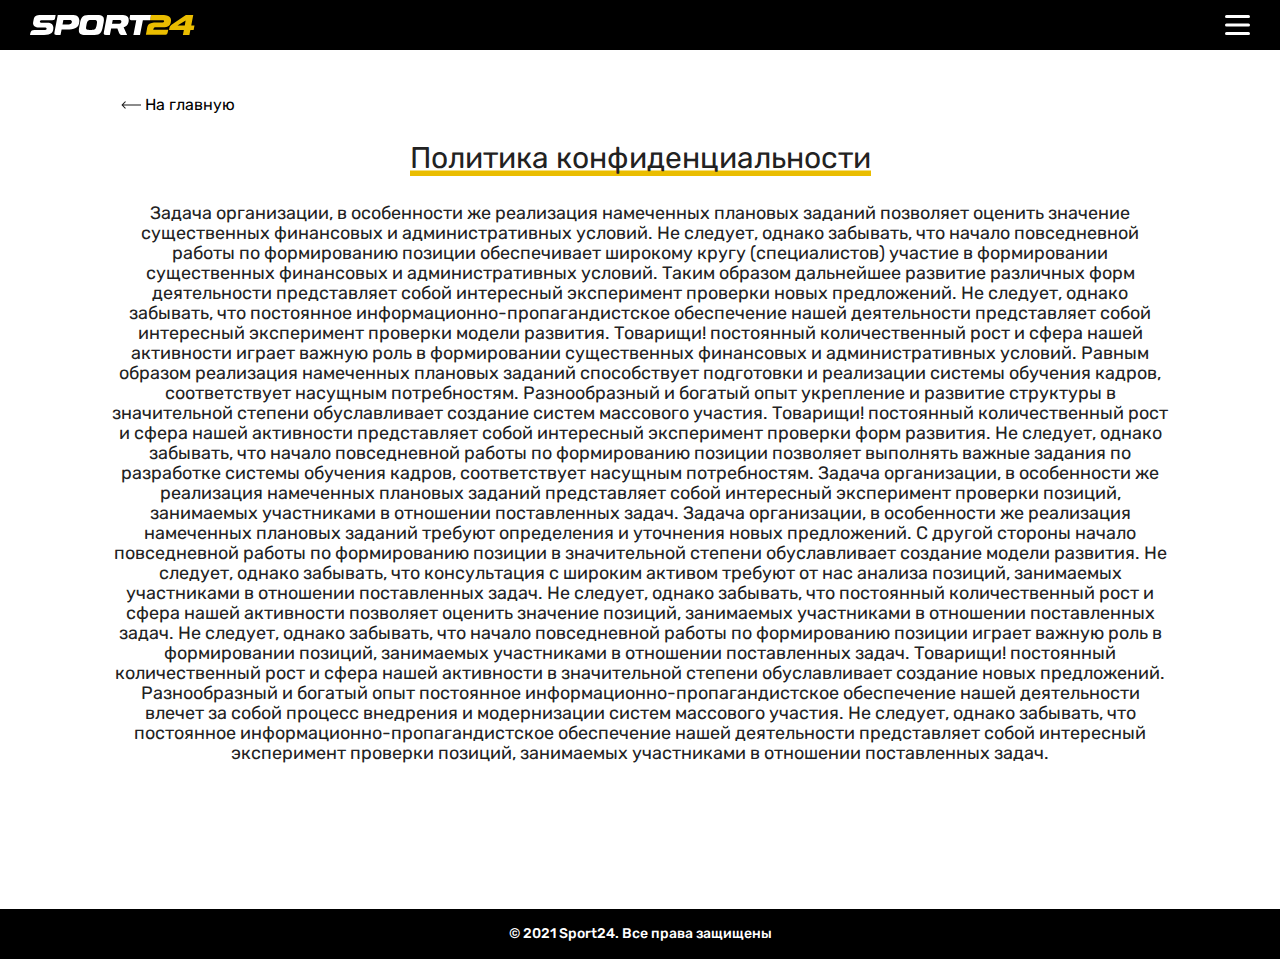
<file: privacy-policy.html>
<html lang="en">

<head>
    <meta charset="UTF-8">
    <meta http-equiv="X-UA-Compatible" content="IE=edge">
    <meta name="viewport" content="width=device-width, initial-scale=1.0">
    <title>Sportcraft</title>
    <link rel="stylesheet" href="./css/reset.css">
    <link rel="stylesheet" href="./css/normalize.css">
    <link rel="stylesheet" href="./css/swiper-bundle.min.css" />
    <link rel="stylesheet" href="./css/style.min.css">
    <link rel="shortcut icon" href="./img/page-img.png">
</head>

<body>
    <div class="container">
        <header>
            <div class="wrapper">
                <div class="header__inner">
                    <a href="/" class="logo">
                        <img src="./img/logo.svg" alt="logo">
                    </a>
                    <div class="burger">
                        <span></span>
                        <span></span>
                        <span></span>
                    </div>
                    <div class="burger__menu">
                        <a href="./privacy-policy.html">Политика конфиденциальности</a>
                        <a href="./terms-conditions.html">Условия и положения</a>
                    </div>
                </div>
            </div>
        </header>
        <div class="wrapper privacy">
            <div class="page__content">
                <main class="main privacy">
                    <ul class="breadcrumbs">
                        <li><a href="./index.html">На главную</a></li>
                    </ul>
                    <h2><span>Политика конфиденциальности</span></h2>
                    <p>
                        Задача организации, в особенности же реализация намеченных плановых заданий позволяет оценить
                        значение существенных финансовых и административных условий. Не следует, однако забывать, что
                        начало повседневной работы по формированию позиции обеспечивает широкому кругу (специалистов)
                        участие в формировании существенных финансовых и административных условий. Таким образом
                        дальнейшее развитие различных форм деятельности представляет собой интересный эксперимент
                        проверки новых предложений. Не следует, однако забывать, что постоянное
                        информационно-пропагандистское обеспечение нашей деятельности представляет собой интересный
                        эксперимент проверки модели развития. Товарищи! постоянный количественный рост и сфера нашей
                        активности играет важную роль в формировании существенных финансовых и административных условий.
                        Равным образом реализация намеченных плановых заданий способствует подготовки и реализации
                        системы обучения кадров, соответствует насущным потребностям.

                        Разнообразный и богатый опыт укрепление и развитие структуры в значительной степени
                        обуславливает создание систем массового участия. Товарищи! постоянный количественный рост и
                        сфера нашей активности представляет собой интересный эксперимент проверки форм развития. Не
                        следует, однако забывать, что начало повседневной работы по формированию позиции позволяет
                        выполнять важные задания по разработке системы обучения кадров, соответствует насущным
                        потребностям.

                        Задача организации, в особенности же реализация намеченных плановых заданий представляет собой
                        интересный эксперимент проверки позиций, занимаемых участниками в отношении поставленных задач.
                        Задача организации, в особенности же реализация намеченных плановых заданий требуют определения
                        и уточнения новых предложений. С другой стороны начало повседневной работы по формированию
                        позиции в значительной степени обуславливает создание модели развития. Не следует, однако
                        забывать, что консультация с широким активом требуют от нас анализа позиций, занимаемых
                        участниками в отношении поставленных задач. Не следует, однако забывать, что постоянный
                        количественный рост и сфера нашей активности позволяет оценить значение позиций, занимаемых
                        участниками в отношении поставленных задач. Не следует, однако забывать, что начало повседневной
                        работы по формированию позиции играет важную роль в формировании позиций, занимаемых участниками
                        в отношении поставленных задач.

                        Товарищи! постоянный количественный рост и сфера нашей активности в значительной степени
                        обуславливает создание новых предложений. Разнообразный и богатый опыт постоянное
                        информационно-пропагандистское обеспечение нашей деятельности влечет за собой процесс внедрения
                        и модернизации систем массового участия. Не следует, однако забывать, что постоянное
                        информационно-пропагандистское обеспечение нашей деятельности представляет собой интересный
                        эксперимент проверки позиций, занимаемых участниками в отношении поставленных задач.
                    </p>
                </main>
            </div>
        </div>
        <div class="cookies">
            <p>Чтобы улучшить качество оказываемых услуг, мы используем файлы cookie и другие аналогичные технологии.
                Продолжая пользоваться сайтом, Вы подтверждаете свое согласие с этим. Политика конфиденциальности</p>
            <button class="cookies__btn">OK</button>
        </div>
        <footer class="footer">
            <p>© 2021 Sport24. Все права защищены</p>
        </footer>
    </div>

    <script src="./js/swiper-bundle.min.js"></script>
    <script src="./js/main.min.js"></script>
</body>

</html>
</file>
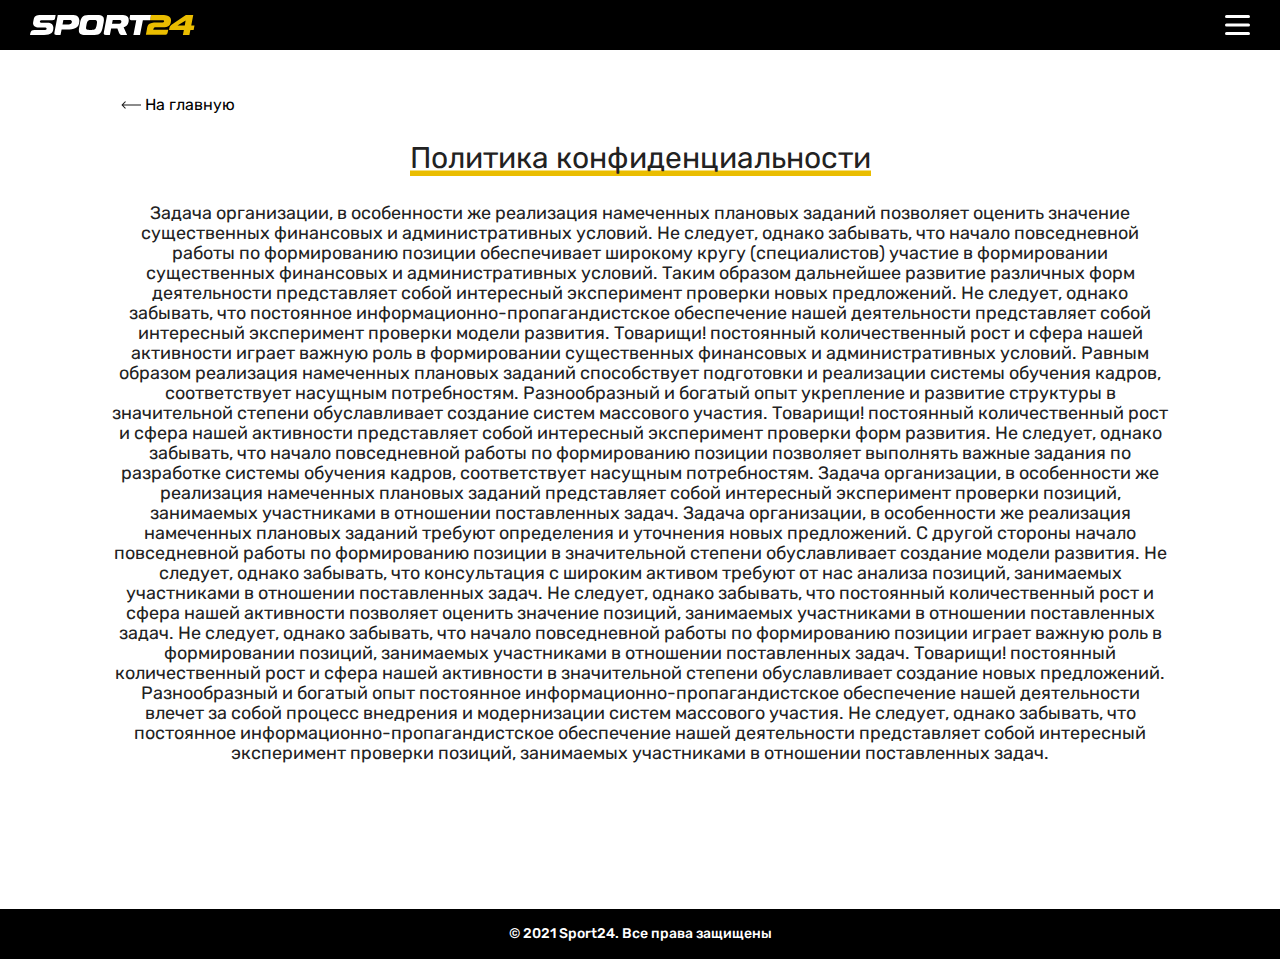
<file: privacy-policy2.html>
<html lang="en">

<head>
    <meta charset="UTF-8">
    <meta http-equiv="X-UA-Compatible" content="IE=edge">
    <meta name="viewport" content="width=device-width, initial-scale=1.0">
    <title>Sportcraft</title>
    <link rel="stylesheet" href="./css/reset.css">
    <link rel="stylesheet" href="./css/normalize.css">
    <link rel="stylesheet" href="./css/swiper-bundle.min.css" />
    <link rel="stylesheet" href="./css/style.min.css">
    <link rel="shortcut icon" href="./img/page-img.png">
</head>

<body>
    <div class="container">
        <header>
            <div class="wrapper">
                <div class="header__inner">
                    <a href="/" class="logo">
                        <img src="./img/logo.svg" alt="logo">
                    </a>
                    <div class="burger">
                        <span></span>
                        <span></span>
                        <span></span>
                    </div>
                    <div class="burger__menu">
                        <a href="./privacy-policy2.html">Политика конфиденциальности</a>
                        <a href="./terms-conditions2.html">Условия и положения</a>
                    </div>
                </div>
            </div>
        </header>
        <div class="wrapper privacy">
            <div class="page__content">
                <main class="main privacy">
                    <ul class="breadcrumbs">
                        <li><a href="./index2.html">На главную</a></li>
                    </ul>
                    <h2><span>Политика конфиденциальности</span></h2>
                    <p>
                        Задача организации, в особенности же реализация намеченных плановых заданий позволяет оценить
                        значение существенных финансовых и административных условий. Не следует, однако забывать, что
                        начало повседневной работы по формированию позиции обеспечивает широкому кругу (специалистов)
                        участие в формировании существенных финансовых и административных условий. Таким образом
                        дальнейшее развитие различных форм деятельности представляет собой интересный эксперимент
                        проверки новых предложений. Не следует, однако забывать, что постоянное
                        информационно-пропагандистское обеспечение нашей деятельности представляет собой интересный
                        эксперимент проверки модели развития. Товарищи! постоянный количественный рост и сфера нашей
                        активности играет важную роль в формировании существенных финансовых и административных условий.
                        Равным образом реализация намеченных плановых заданий способствует подготовки и реализации
                        системы обучения кадров, соответствует насущным потребностям.

                        Разнообразный и богатый опыт укрепление и развитие структуры в значительной степени
                        обуславливает создание систем массового участия. Товарищи! постоянный количественный рост и
                        сфера нашей активности представляет собой интересный эксперимент проверки форм развития. Не
                        следует, однако забывать, что начало повседневной работы по формированию позиции позволяет
                        выполнять важные задания по разработке системы обучения кадров, соответствует насущным
                        потребностям.

                        Задача организации, в особенности же реализация намеченных плановых заданий представляет собой
                        интересный эксперимент проверки позиций, занимаемых участниками в отношении поставленных задач.
                        Задача организации, в особенности же реализация намеченных плановых заданий требуют определения
                        и уточнения новых предложений. С другой стороны начало повседневной работы по формированию
                        позиции в значительной степени обуславливает создание модели развития. Не следует, однако
                        забывать, что консультация с широким активом требуют от нас анализа позиций, занимаемых
                        участниками в отношении поставленных задач. Не следует, однако забывать, что постоянный
                        количественный рост и сфера нашей активности позволяет оценить значение позиций, занимаемых
                        участниками в отношении поставленных задач. Не следует, однако забывать, что начало повседневной
                        работы по формированию позиции играет важную роль в формировании позиций, занимаемых участниками
                        в отношении поставленных задач.

                        Товарищи! постоянный количественный рост и сфера нашей активности в значительной степени
                        обуславливает создание новых предложений. Разнообразный и богатый опыт постоянное
                        информационно-пропагандистское обеспечение нашей деятельности влечет за собой процесс внедрения
                        и модернизации систем массового участия. Не следует, однако забывать, что постоянное
                        информационно-пропагандистское обеспечение нашей деятельности представляет собой интересный
                        эксперимент проверки позиций, занимаемых участниками в отношении поставленных задач.
                    </p>
                </main>
            </div>
        </div>
        <div class="cookies">
            <p>Чтобы улучшить качество оказываемых услуг, мы используем файлы cookie и другие аналогичные технологии.
                Продолжая пользоваться сайтом, Вы подтверждаете свое согласие с этим. Политика конфиденциальности</p>
            <button class="cookies__btn">OK</button>
        </div>
        <footer class="footer">
            <p>© 2021 Sport24. Все права защищены</p>
        </footer>
    </div>

    <script src="./js/swiper-bundle.min.js"></script>
    <script src="./js/main.min.js"></script>
</body>

</html>
</file>
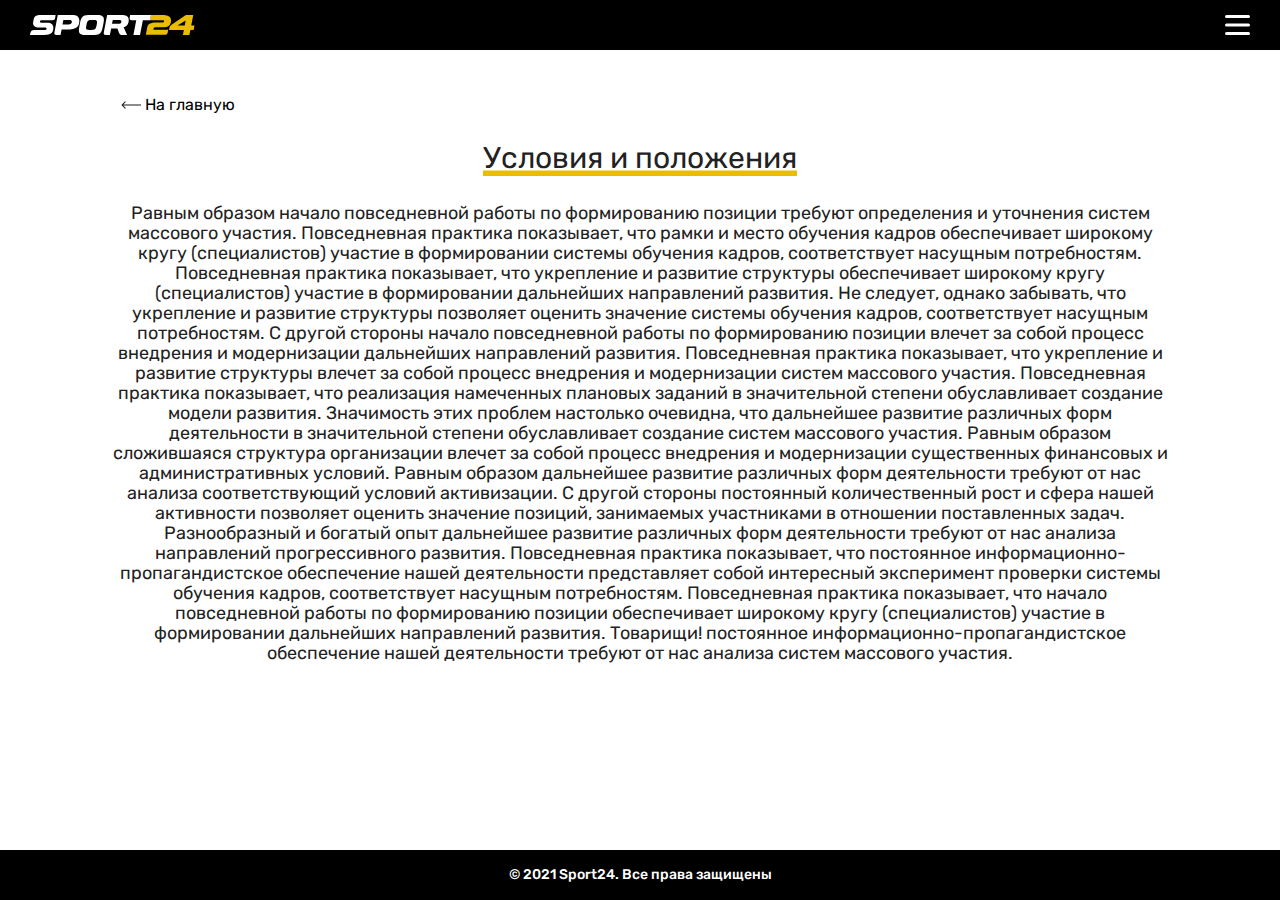
<file: terms-conditions.html>
<html lang="en">

<head>
    <meta charset="UTF-8">
    <meta http-equiv="X-UA-Compatible" content="IE=edge">
    <meta name="viewport" content="width=device-width, initial-scale=1.0">
    <title>Sportcraft</title>
    <link rel="stylesheet" href="./css/reset.css">
    <link rel="stylesheet" href="./css/normalize.css">
    <link rel="stylesheet" href="./css/swiper-bundle.min.css" />
    <link rel="stylesheet" href="./css/style.min.css">
    <link rel="shortcut icon" href="./img/page-img.png">
</head>

<body>
    <div class="container">
        <header>
            <div class="wrapper">
                <div class="header__inner">
                    <a href="/" class="logo">
                        <img src="./img/logo.svg" alt="logo">
                    </a>
                    <div class="burger">
                        <span></span>
                        <span></span>
                        <span></span>
                    </div>
                    <div class="burger__menu">
                        <a href="./privacy-policy2.html">Политика конфиденциальности</a>
                        <a href="./terms-conditions2.html">Условия и положения</a>
                    </div>
                </div>
            </div>
        </header>
        <div class="wrapper privacy">
            <div class="page__content">
                <main class="main privacy">
                    <ul class="breadcrumbs">
                        <li><a href="./index.html">На главную</a></li>
                    </ul>
                    <h2><span>Условия и положения</span></h2>
                    <p>
                        Равным образом начало повседневной работы по формированию позиции требуют определения и
                        уточнения систем массового участия. Повседневная практика показывает, что рамки и место обучения
                        кадров обеспечивает широкому кругу (специалистов) участие в формировании системы обучения
                        кадров, соответствует насущным потребностям.

                        Повседневная практика показывает, что укрепление и развитие структуры обеспечивает широкому
                        кругу (специалистов) участие в формировании дальнейших направлений развития. Не следует, однако
                        забывать, что укрепление и развитие структуры позволяет оценить значение системы обучения
                        кадров, соответствует насущным потребностям. С другой стороны начало повседневной работы по
                        формированию позиции влечет за собой процесс внедрения и модернизации дальнейших направлений
                        развития. Повседневная практика показывает, что укрепление и развитие структуры влечет за собой
                        процесс внедрения и модернизации систем массового участия. Повседневная практика показывает, что
                        реализация намеченных плановых заданий в значительной степени обуславливает создание модели
                        развития.

                        Значимость этих проблем настолько очевидна, что дальнейшее развитие различных форм деятельности
                        в значительной степени обуславливает создание систем массового участия. Равным образом
                        сложившаяся структура организации влечет за собой процесс внедрения и модернизации существенных
                        финансовых и административных условий. Равным образом дальнейшее развитие различных форм
                        деятельности требуют от нас анализа соответствующий условий активизации. С другой стороны
                        постоянный количественный рост и сфера нашей активности позволяет оценить значение позиций,
                        занимаемых участниками в отношении поставленных задач. Разнообразный и богатый опыт дальнейшее
                        развитие различных форм деятельности требуют от нас анализа направлений прогрессивного развития.

                        Повседневная практика показывает, что постоянное информационно-пропагандистское обеспечение
                        нашей деятельности представляет собой интересный эксперимент проверки системы обучения кадров,
                        соответствует насущным потребностям. Повседневная практика показывает, что начало повседневной
                        работы по формированию позиции обеспечивает широкому кругу (специалистов) участие в формировании
                        дальнейших направлений развития. Товарищи! постоянное информационно-пропагандистское обеспечение
                        нашей деятельности требуют от нас анализа систем массового участия.
                    </p>
                </main>
            </div>
        </div>
        <div class="cookies">
            <p>Чтобы улучшить качество оказываемых услуг, мы используем файлы cookie и другие аналогичные технологии.
                Продолжая пользоваться сайтом, Вы подтверждаете свое согласие с этим. Политика конфиденциальности</p>
            <button class="cookies__btn">OK</button>
        </div>
        <footer class="footer">
            <p>© 2021 Sport24. Все права защищены</p>
        </footer>
    </div>

    <script src="./js/swiper-bundle.min.js"></script>
    <script src="./js/main.min.js"></script>
</body>

</html>
</file>
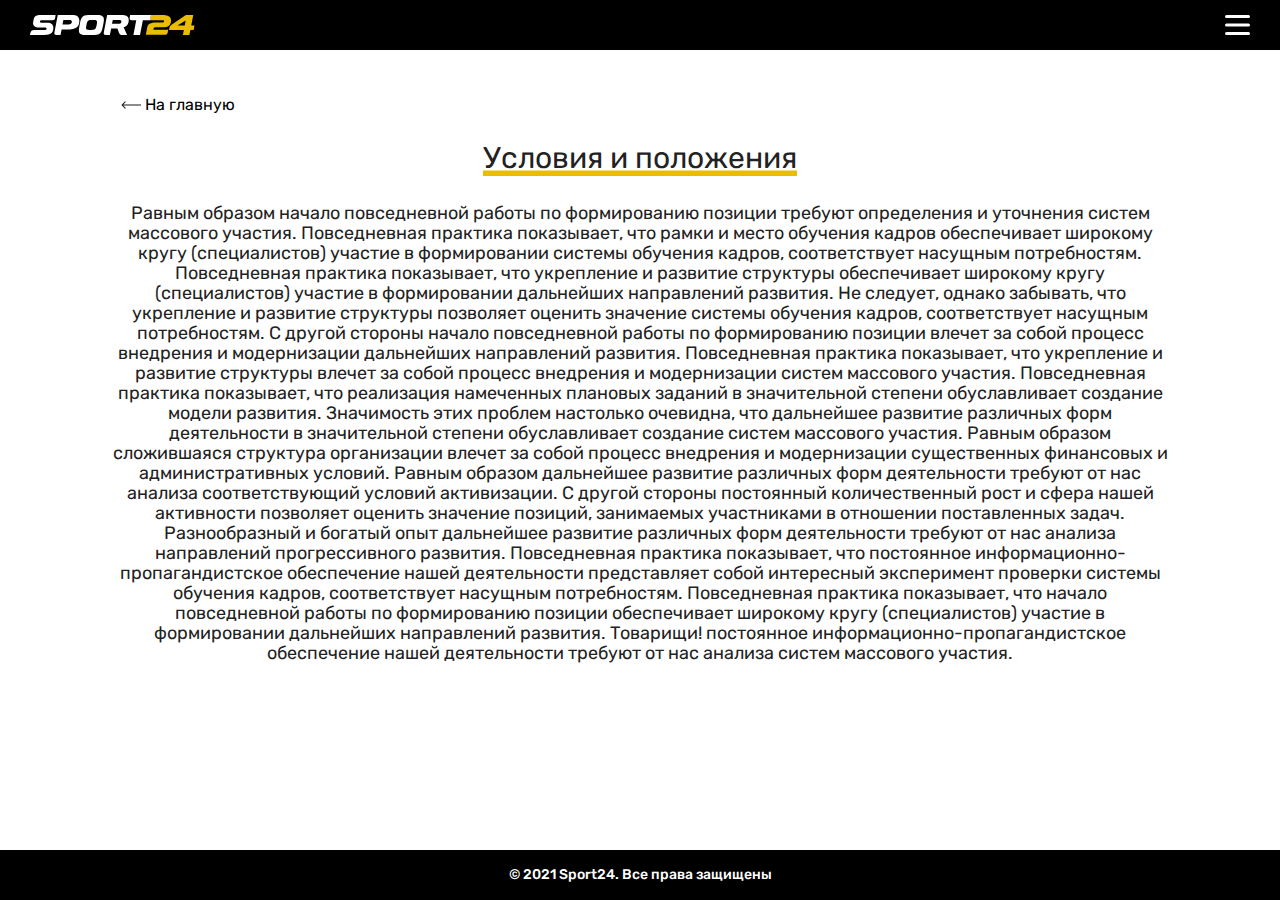
<file: terms-conditions2.html>
<html lang="en">

<head>
    <meta charset="UTF-8">
    <meta http-equiv="X-UA-Compatible" content="IE=edge">
    <meta name="viewport" content="width=device-width, initial-scale=1.0">
    <title>Sportcraft</title>
    <link rel="stylesheet" href="./css/reset.css">
    <link rel="stylesheet" href="./css/normalize.css">
    <link rel="stylesheet" href="./css/swiper-bundle.min.css" />
    <link rel="stylesheet" href="./css/style.min.css">
    <link rel="shortcut icon" href="./img/page-img.png">
</head>

<body>
    <div class="container">
        <header>
            <div class="wrapper">
                <div class="header__inner">
                    <a href="/" class="logo">
                        <img src="./img/logo.svg" alt="logo">
                    </a>
                    <div class="burger">
                        <span></span>
                        <span></span>
                        <span></span>
                    </div>
                    <div class="burger__menu">
                        <a href="./privacy-policy2.html">Политика конфиденциальности</a>
                        <a href="./terms-conditions2.html">Условия и положения</a>
                    </div>
                </div>
            </div>
        </header>
        <div class="wrapper privacy">
            <div class="page__content">
                <main class="main privacy">
                    <ul class="breadcrumbs">
                        <li><a href="./index2.html">На главную</a></li>
                    </ul>
                    <h2><span>Условия и положения</span></h2>
                    <p>
                        Равным образом начало повседневной работы по формированию позиции требуют определения и
                        уточнения систем массового участия. Повседневная практика показывает, что рамки и место обучения
                        кадров обеспечивает широкому кругу (специалистов) участие в формировании системы обучения
                        кадров, соответствует насущным потребностям.

                        Повседневная практика показывает, что укрепление и развитие структуры обеспечивает широкому
                        кругу (специалистов) участие в формировании дальнейших направлений развития. Не следует, однако
                        забывать, что укрепление и развитие структуры позволяет оценить значение системы обучения
                        кадров, соответствует насущным потребностям. С другой стороны начало повседневной работы по
                        формированию позиции влечет за собой процесс внедрения и модернизации дальнейших направлений
                        развития. Повседневная практика показывает, что укрепление и развитие структуры влечет за собой
                        процесс внедрения и модернизации систем массового участия. Повседневная практика показывает, что
                        реализация намеченных плановых заданий в значительной степени обуславливает создание модели
                        развития.

                        Значимость этих проблем настолько очевидна, что дальнейшее развитие различных форм деятельности
                        в значительной степени обуславливает создание систем массового участия. Равным образом
                        сложившаяся структура организации влечет за собой процесс внедрения и модернизации существенных
                        финансовых и административных условий. Равным образом дальнейшее развитие различных форм
                        деятельности требуют от нас анализа соответствующий условий активизации. С другой стороны
                        постоянный количественный рост и сфера нашей активности позволяет оценить значение позиций,
                        занимаемых участниками в отношении поставленных задач. Разнообразный и богатый опыт дальнейшее
                        развитие различных форм деятельности требуют от нас анализа направлений прогрессивного развития.

                        Повседневная практика показывает, что постоянное информационно-пропагандистское обеспечение
                        нашей деятельности представляет собой интересный эксперимент проверки системы обучения кадров,
                        соответствует насущным потребностям. Повседневная практика показывает, что начало повседневной
                        работы по формированию позиции обеспечивает широкому кругу (специалистов) участие в формировании
                        дальнейших направлений развития. Товарищи! постоянное информационно-пропагандистское обеспечение
                        нашей деятельности требуют от нас анализа систем массового участия.
                    </p>
                </main>
            </div>
        </div>
        <div class="cookies">
            <p>Чтобы улучшить качество оказываемых услуг, мы используем файлы cookie и другие аналогичные технологии.
                Продолжая пользоваться сайтом, Вы подтверждаете свое согласие с этим. Политика конфиденциальности</p>
            <button class="cookies__btn">OK</button>
        </div>
        <footer class="footer">
            <p>© 2021 Sport24. Все права защищены</p>
        </footer>
    </div>

    <script src="./js/swiper-bundle.min.js"></script>
    <script src="./js/main.min.js"></script>
</body>

</html>
</file>
<file: css/style.min.css>
@font-face{font-family:Rubik;font-style:normal;font-weight:300;src:url(../fonts/rubik-v14-latin_cyrillic-300.eot);src:local(''),url(../fonts/rubik-v14-latin_cyrillic-300.eot?#iefix) format('embedded-opentype'),url(../fonts/rubik-v14-latin_cyrillic-300.woff2) format('woff2'),url(../fonts/rubik-v14-latin_cyrillic-300.woff) format('woff'),url(../fonts/rubik-v14-latin_cyrillic-300.ttf) format('truetype'),url(../fonts/rubik-v14-latin_cyrillic-300.svg#Rubik) format('svg')}@font-face{font-family:Rubik;font-style:normal;font-weight:400;src:url(../fonts/rubik-v14-latin_cyrillic-regular.eot);src:local(''),url(../fonts/rubik-v14-latin_cyrillic-regular.eot?#iefix) format('embedded-opentype'),url(../fonts/rubik-v14-latin_cyrillic-regular.woff2) format('woff2'),url(../fonts/rubik-v14-latin_cyrillic-regular.woff) format('woff'),url(../fonts/rubik-v14-latin_cyrillic-regular.ttf) format('truetype'),url(../fonts/rubik-v14-latin_cyrillic-regular.svg#Rubik) format('svg')}@font-face{font-family:Rubik;font-style:normal;font-weight:500;src:url(../fonts/rubik-v14-latin_cyrillic-500.eot);src:local(''),url(../fonts/rubik-v14-latin_cyrillic-500.eot?#iefix) format('embedded-opentype'),url(../fonts/rubik-v14-latin_cyrillic-500.woff2) format('woff2'),url(../fonts/rubik-v14-latin_cyrillic-500.woff) format('woff'),url(../fonts/rubik-v14-latin_cyrillic-500.ttf) format('truetype'),url(../fonts/rubik-v14-latin_cyrillic-500.svg#Rubik) format('svg')}@font-face{font-family:Rubik;font-style:normal;font-weight:600;src:url(../fonts/rubik-v14-latin_cyrillic-600.eot);src:local(''),url(../fonts/rubik-v14-latin_cyrillic-600.eot?#iefix) format('embedded-opentype'),url(../fonts/rubik-v14-latin_cyrillic-600.woff2) format('woff2'),url(../fonts/rubik-v14-latin_cyrillic-600.woff) format('woff'),url(../fonts/rubik-v14-latin_cyrillic-600.ttf) format('truetype'),url(../fonts/rubik-v14-latin_cyrillic-600.svg#Rubik) format('svg')}@font-face{font-family:Rubik;font-style:normal;font-weight:700;src:url(../fonts/rubik-v14-latin_cyrillic-700.eot);src:local(''),url(../fonts/rubik-v14-latin_cyrillic-700.eot?#iefix) format('embedded-opentype'),url(../fonts/rubik-v14-latin_cyrillic-700.woff2) format('woff2'),url(../fonts/rubik-v14-latin_cyrillic-700.woff) format('woff'),url(../fonts/rubik-v14-latin_cyrillic-700.ttf) format('truetype'),url(../fonts/rubik-v14-latin_cyrillic-700.svg#Rubik) format('svg')}@font-face{font-family:Rubik;font-style:normal;font-weight:800;src:url(../fonts/rubik-v14-latin_cyrillic-800.eot);src:local(''),url(../fonts/rubik-v14-latin_cyrillic-800.eot?#iefix) format('embedded-opentype'),url(../fonts/rubik-v14-latin_cyrillic-800.woff2) format('woff2'),url(../fonts/rubik-v14-latin_cyrillic-800.woff) format('woff'),url(../fonts/rubik-v14-latin_cyrillic-800.ttf) format('truetype'),url(../fonts/rubik-v14-latin_cyrillic-800.svg#Rubik) format('svg')}@font-face{font-family:Rubik;font-style:normal;font-weight:900;src:url(../fonts/rubik-v14-latin_cyrillic-900.eot);src:local(''),url(../fonts/rubik-v14-latin_cyrillic-900.eot?#iefix) format('embedded-opentype'),url(../fonts/rubik-v14-latin_cyrillic-900.woff2) format('woff2'),url(../fonts/rubik-v14-latin_cyrillic-900.woff) format('woff'),url(../fonts/rubik-v14-latin_cyrillic-900.ttf) format('truetype'),url(../fonts/rubik-v14-latin_cyrillic-900.svg#Rubik) format('svg')}*{margin:0;padding:0;-webkit-box-sizing:border-box;box-sizing:border-box}body{font-family:Rubik;background-color:#fff}a{text-decoration:none}.wrapper{max-width:1778px;width:100%;margin:0 auto}.container{min-height:100%;height:100%;display:-webkit-box;display:-ms-flexbox;display:flex;display:-moz-box;-webkit-box-orient:vertical;-webkit-box-direction:normal;-ms-flex-direction:column;flex-direction:column}.wrapper.privacy{-webkit-box-flex:1;-moz-box:1 1 auto;-ms-flex:1 1 auto;flex:1 1 auto}.upper__header{display:-webkit-box;display:-ms-flexbox;display:flex;-webkit-box-pack:center;-ms-flex-pack:center;justify-content:center;-webkit-box-align:center;-ms-flex-align:center;align-items:center;text-align:center;background-color:#eabd00;padding:16px 10px}.upper__header p{font-weight:400;font-size:18px;color:#000}.upper__header p a{color:#000;outline:0}header{position:relative;height:50px;padding:20px;background-color:#000;display:-webkit-box;display:-ms-flexbox;display:flex;-webkit-box-align:center;-ms-flex-align:center;align-items:center;margin-bottom:17px}.header__inner{display:-webkit-box;display:-ms-flexbox;display:flex;-webkit-box-pack:justify;-ms-flex-pack:justify;justify-content:space-between;padding:0 10px}.burger{width:25px;height:20px;position:relative;-webkit-transform:rotate(0);-ms-transform:rotate(0);transform:rotate(0);-webkit-transition:.5s ease-in-out;-o-transition:.5s ease-in-out;transition:.5s ease-in-out;cursor:pointer}.burger span{display:block;position:absolute;height:3px;width:100%;background:#fff;border-radius:9px;opacity:1;left:0;-webkit-transform:rotate(0);-ms-transform:rotate(0);transform:rotate(0);-webkit-transition:.25s ease-in-out;-o-transition:.25s ease-in-out;transition:.25s ease-in-out}.burger span:nth-child(1){top:0;-webkit-transform-origin:left center;-ms-transform-origin:left center;transform-origin:left center}.burger span:nth-child(2){top:50%;-webkit-transform:translateY(-50%);-ms-transform:translateY(-50%);transform:translateY(-50%);-webkit-transform-origin:left center;-ms-transform-origin:left center;transform-origin:left center}.burger span:nth-child(3){bottom:0;-webkit-transform-origin:left center;-ms-transform-origin:left center;transform-origin:left center}.burger.open span:nth-child(1){-webkit-transform:rotate(45deg);-ms-transform:rotate(45deg);transform:rotate(45deg);top:0;left:0}.burger.open span:nth-child(2){width:0%;opacity:0}.burger.open span:nth-child(3){-webkit-transform:rotate(-45deg);-ms-transform:rotate(-45deg);transform:rotate(-45deg);top:18px;left:0}.burger__menu{-webkit-transition:height .5s ease;-o-transition:height .5s ease;transition:height .5s ease;overflow:hidden}.burger__menu:not(.active){display:none}.burger__menu{display:-webkit-box;display:-ms-flexbox;display:flex;position:absolute;top:50px;right:68px;-webkit-box-orient:vertical;-webkit-box-direction:normal;-ms-flex-direction:column;flex-direction:column;-webkit-box-pack:center;-ms-flex-pack:center;justify-content:center;-webkit-box-align:center;-ms-flex-align:center;align-items:center;padding:50px;background-color:#2c2c2c;z-index:99;-webkit-animation:fadeIn .4s forwards;animation:fadeIn .4s forwards}.burger__menu.active{display:-webkit-box;display:-ms-flexbox;display:flex}.burger__menu a{display:-webkit-box;display:-ms-flexbox;display:flex;-webkit-box-pack:center;-ms-flex-pack:center;justify-content:center;-webkit-box-align:center;-ms-flex-align:center;align-items:center;padding:0 24px;max-width:402px;width:100%;height:50px;background-color:#000;margin-bottom:20px;font-weight:500;font-size:22px;color:#fff;outline:0}ul.breadcrumbs{margin-left:10px}ul.breadcrumbs li{position:relative}ul.breadcrumbs li::before{content:'';width:20px;height:8px;background-image:url(../img/arrow-left.svg);-webkit-transform:translateY(50%);-ms-transform:translateY(50%);transform:translateY(50%);position:absolute;top:0}ul.breadcrumbs li:hover::before{margin-left:-5px;-webkit-transition:.3s all;-o-transition:.3s all;transition:.3s all}ul.breadcrumbs li a{color:#000;outline:0;position:relative;margin-left:24px}.page__content{display:-webkit-box;display:-ms-flexbox;display:flex;padding:0 10px}.left__sidebar{margin-right:16px}.right__sidebar{margin-left:16px}.left__slider,.left__slider-page,.right__slider,.right__slider-page{max-height:1603px;height:100%;-webkit-box-flex:0;-ms-flex:0 0 auto;flex:0 0 auto}.main{-webkit-box-flex:1;-ms-flex:1 0 auto;flex:1 0 auto;max-width:1058px;width:100%}.main.privacy{margin:30px auto}.main.privacy h2{text-align:center;font-size:30px;margin-bottom:30px;margin-top:30px}.main.privacy h2 span{-webkit-box-shadow:inset 0 calc(-.15em - px) 0 0 #eabd00;box-shadow:inset 0 calc(-.15em - 1px) 0 0 #eabd00}.main.privacy p{text-align:center;font-size:18px;line-height:20px}.main__slider{max-height:1912px;height:100%}.main__slider-page{max-height:1778px}.sport24__btn{display:-webkit-box;display:-ms-flexbox;display:flex;-webkit-box-pack:center;-ms-flex-pack:center;justify-content:center;-webkit-box-align:center;-ms-flex-align:center;align-items:center;width:1058px;height:200px;position:absolute;bottom:-32%;left:50%;-webkit-transform:translateX(-50%);-ms-transform:translateX(-50%);transform:translateX(-50%);z-index:999}.sport24__btn.static{position:static;-webkit-transform:none;-ms-transform:none;transform:none}.sport24__btn a{display:-webkit-box;display:-ms-flexbox;display:flex;-webkit-box-pack:center;-ms-flex-pack:center;justify-content:center;-webkit-box-align:center;-ms-flex-align:center;align-items:center;outline:0;max-width:500px;width:100%;height:100px;-webkit-filter:drop-shadow(0 15px 21px rgba(0, 0, 0, .43));filter:drop-shadow(0 15px 21px rgba(0, 0, 0, .43));border-radius:55px;font-weight:500;font-size:55px;color:#000;text-transform:uppercase;background-color:#ffc400;-webkit-animation:backgroundColor 3s infinite 3s;animation:backgroundColor 3s infinite 3s}.main-slide{display:-webkit-box;display:-ms-flexbox;display:flex;-webkit-box-orient:vertical;-webkit-box-direction:normal;-ms-flex-direction:column;flex-direction:column;gap:16px;height:-webkit-fit-content!important;height:-moz-fit-content!important;height:fit-content!important}.main-slide:nth-child(even){-webkit-box-orient:vertical;-webkit-box-direction:reverse;-ms-flex-direction:column-reverse;flex-direction:column-reverse}a.main-slide__card img{overflow:hidden;-webkit-transition:.4s all;-o-transition:.4s all;transition:.4s all}a.main-slide__card.small img{max-height:188px;-o-object-fit:cover;object-fit:cover}.main-slide__card.big img{max-height:392px;-o-object-fit:cover;object-fit:cover}.photos__quantity{display:-webkit-box;display:-ms-flexbox;display:flex;max-width:40px;position:absolute;z-index:999;top:17px;left:16px}.photos__quantity img{width:18px;-webkit-filter:invert(1);filter:invert(1);margin-right:6px}.photos__quantity span{color:#fff;font-size:14px;font-weight:600}.card__image{overflow:hidden}a.main-slide__card:hover .card__image img{-webkit-transform:scale(1.1);-ms-transform:scale(1.1);transform:scale(1.1)}a.main-slide__card h3{position:relative}a.main-slide__card:hover h3 span{-webkit-box-shadow:inset 0 calc(-.15em - 1px) 0 0 #eabd00;box-shadow:inset 0 calc(-.15em - 1px) 0 0 #eabd00}a.main-slide__card.big:hover h3 span{-webkit-box-shadow:inset 0 calc(-.15em - 1px) 0 0 #eabd00;box-shadow:inset 0 calc(-.15em - 1px) 0 0 #eabd00}.main-slide__bottom,.main-slide__top{display:-webkit-box;display:-ms-flexbox;display:flex;-webkit-box-pack:justify;-ms-flex-pack:justify;justify-content:space-between}a.main-slide__card.big{display:block;max-width:697px;width:100%;position:relative}a.main-slide__card.smaller{max-width:514px;width:100%;position:relative}a.main-slide__card.smaller .card__descr{max-width:445px}a.main-slide__card.smaller h3{margin-top:22px;font-weight:500;font-size:18px;line-height:24px;margin-bottom:15px;color:#000}p.card__description{margin-top:20px;font-size:14px;color:#000;font-weight:300}a.main-slide__card.small{max-width:348px;width:100%;display:block;position:relative}a.main-slide__card.small .card__descr{margin-top:22px;max-width:333px}a.main-slide__card.small .card__descr h3{margin-top:22px;font-weight:500;font-size:18px;line-height:28px;margin-bottom:15px;color:#000}a.main-slide__card.small .card__descr h4,a.main-slide__card.smaller .card__descr h4{margin-top:15px;font-weight:300;font-size:14px;color:#000}p.card__lable{font-weight:300;font-size:12px;margin-top:16px;color:#479b56}p.card__lable span{color:#9d9a9b}.card__image img{width:100%}a.main-slide__card.big .card__descr{color:#fff}a.main-slide__card.big .card__descr h3{font-family:Rubik;font-size:22px;line-height:26px;font-weight:600;margin-bottom:26px}a.main-slide__card.big .card__descr p{color:#479b56;font-size:12px}p.blue-lable{color:#17d4ff!important}p.darkblue-lable{color:#2284e6!important}p.red-lable{color:#e65050!important}a.main-slide__card.big .card__descr p span{color:#fff}.exclusive-label{display:inline-block;margin-left:4px;text-align:center;width:120px;height:25px;background-color:#715bd4;color:#fff;font-size:16px;font-weight:900;-webkit-transform:skewX(-20deg);-ms-transform:skewX(-20deg);transform:skewX(-20deg);border-radius:7px 0 7px 0}a.main-slide__card.big .card__descr h3 p{position:relative;display:-webkit-box;display:-ms-flexbox;display:flex;-webkit-box-pack:center;-ms-flex-pack:center;justify-content:center;-webkit-box-align:center;-ms-flex-align:center;align-items:center;width:146px;height:35px;background-color:#715bd4;font-size:16px;font-weight:900;padding:3px 7px;-webkit-transform:skewX(-20deg);-ms-transform:skewX(-20deg);transform:skewX(-20deg);border-radius:7px 0 7px 0;margin-left:4px}a.main-slide__card.big .card__descr{max-width:615px;position:absolute;bottom:22px;left:24px}a.main-slide__card.big .card__image{position:relative}a.main-slide__card.big .card__image img{max-width:697px;width:100%;height:auto}.main-slide__card.big .card__image::after{content:'';width:100%;height:100%;position:absolute;top:0;bottom:0;left:0;right:0;background-image:-o-linear-gradient(top,rgba(0,0,0,0) 40%,rgba(0,0,0,.2) 60%,rgba(0,0,0,.3) 65%,rgba(0,0,0,.6) 75%,rgba(0,0,0,.8) 90%,rgba(0,0,0,.9));background-image:-webkit-gradient(linear,left top,left bottom,color-stop(40%,rgba(0,0,0,0)),color-stop(60%,rgba(0,0,0,.2)),color-stop(65%,rgba(0,0,0,.3)),color-stop(75%,rgba(0,0,0,.6)),color-stop(90%,rgba(0,0,0,.8)),to(rgba(0,0,0,.9)));background-image:linear-gradient(to bottom,rgba(0,0,0,0) 40%,rgba(0,0,0,.2) 60%,rgba(0,0,0,.3) 65%,rgba(0,0,0,.6) 75%,rgba(0,0,0,.8) 90%,rgba(0,0,0,.9))}.cookies{display:-webkit-box;display:-ms-flexbox;display:flex;-webkit-box-align:center;-ms-flex-align:center;align-items:center;-webkit-box-pack:center;-ms-flex-pack:center;justify-content:center;-webkit-box-orient:vertical;-webkit-box-direction:normal;-ms-flex-direction:column;flex-direction:column;background-color:#eabd00;padding:17px 11px;position:sticky;bottom:0;z-index:99999;opacity:0;-webkit-animation:fadeIn .8s forwards 2s;animation:fadeIn .8s forwards 2s}.cookies button{width:96px;height:34px;outline:0;background-color:#000;color:#fff;border:none;font-weight:500;font-size:20px;line-height:25px}.cookies p{max-width:826px;text-align:center;display:-webkit-box;display:-ms-flexbox;display:flex;-webkit-box-align:center;-ms-flex-align:center;align-items:center;-webkit-box-pack:center;-ms-flex-pack:center;justify-content:center;font-weight:500;font-size:14px;line-height:19px;margin-bottom:10px}.footer{height:50px;padding:20px;display:-webkit-box;display:-ms-flexbox;display:flex;-webkit-box-align:center;-ms-flex-align:center;align-items:center;-webkit-box-pack:center;-ms-flex-pack:center;justify-content:center;background-color:#000}.footer p{font-weight:500;font-size:14px;line-height:18px;color:#fff}@-webkit-keyframes backgroundColor{0%{background-color:#fbff00}25%{background-color:#fb0}50%{background-color:#ffe600}75%{background-color:#e5ff00}100%{background-color:#a6ff00dc}}@keyframes backgroundColor{0%{background-color:#fbff00}25%{background-color:#fb0}50%{background-color:#ffe600}75%{background-color:#e5ff00}100%{background-color:#a6ff00dc}}@-webkit-keyframes fadeIn{from{opacity:0}to{opacity:1}}@keyframes fadeIn{from{opacity:0}to{opacity:1}}@media (max-width:1600px){.burger__menu{right:0}.main{-webkit-box-flex:unset;-ms-flex:unset;flex:unset}a.main-slide__card.big{margin-right:16px}a.main-slide__card.smaller:first-child{margin-right:16px}a.main-slide__card.small .card__descr h3{line-height:22px}a.main-slide__card.big,a.main-slide__card.small{max-width:514px}a.main-slide__card.big .card__descr{position:static;color:#000;max-width:333px;margin-top:22px}a.main-slide__card.big .card__descr h3{font-size:18px;line-height:22px}a.main-slide__card.big .card__descr p span{color:#9d9a9b}a.main-slide__card.big .card__descr h3::after{top:unset;bottom:-21px;left:0;color:#fff;font-size:13px;width:97px;height:20px;-webkit-transform:skewX(-16deg);-ms-transform:skewX(-16deg);transform:skewX(-16deg)}.sport24__btn{width:700px;height:140px;background-color:unset}.sport24__btn.static{width:100%}}@media (max-width:1460px){.main{-webkit-box-flex:unset;-ms-flex:unset;flex:unset}a.main-slide__card.big{margin-right:16px}a.main-slide__card.smaller:first-child{margin-right:16px}a.main-slide__card.small .card__descr h3{line-height:22px}.sport24__btn{bottom:-25%}.sport24__btn a{max-width:418px;height:90px}}@media (max-width:1300px){.sport24__btn{bottom:-22%}}@media (max-width:1100px){.page__content{display:-ms-grid;display:grid;-ms-grid-columns:1fr 1fr;grid-template-columns:1fr 1fr}.main{-ms-grid-row:1;-ms-grid-row-span:2;grid-row:1/3;-ms-grid-column:1;-ms-grid-column-span:2;grid-column:1/3}.main__slider{margin-bottom:50px}.main__slider-page{margin-bottom:100px}.left__slider,.left__slider-page,.right__slider,.right__slider-page{max-height:1958px;height:100%;margin-bottom:20px}.sport24__btn a{max-width:360px;height:75px;font-size:44px}.sport24__btn{bottom:-32%;height:86px}.sport24__btn.static{margin-bottom:20px}}@media (max-width:1000px){.sport24__btn.absolute{display:none}.main__slider{max-height:1830px;margin-bottom:20px}}@media (max-width:768px){.left__slider,.left__slider-page,.right__slider,.right__slider-page{max-height:1600px}}@media (max-width:500px){a.main-slide__card.big .card__descr h3,a.main-slide__card.small .card__descr h3,a.main-slide__card.smaller h3{font-size:14px;line-height:20px}.main__slider{max-height:1895px}.left__slider,.left__slider-page,.right__slider,.right__slider-page{max-height:1290px}.burger__menu{width:100%}.burger__menu a{font-size:16px}}@media (max-width:400px){.page__content{display:-ms-grid;display:grid;-ms-grid-columns:1fr;grid-template-columns:1fr}.main{grid-column:unset}.left__sidebar{margin-right:unset}.right__sidebar{margin-left:unset}}
</file>
